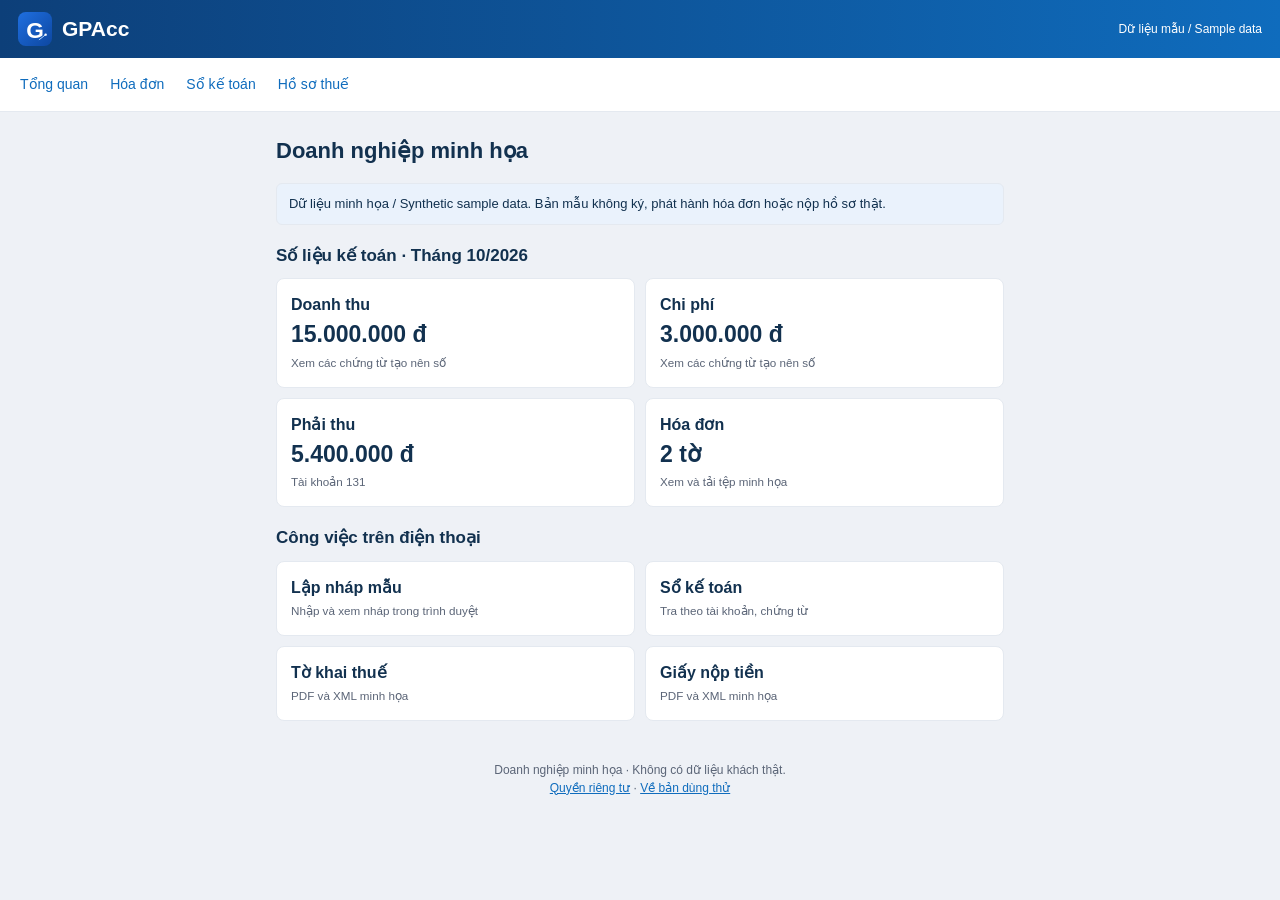
<file: index.html>
<!doctype html>
<html lang="vi"><head><meta charset="utf-8"><meta name="viewport" content="width=device-width,initial-scale=1"><title>GPAcc · Dữ liệu mẫu</title><link rel="icon" href="/logo.svg"><link rel="stylesheet" href="/tokens.css"><link rel="stylesheet" href="/demo.css"></head>
<body><header><a href="/" aria-label="GPAcc Trang đầu"><img src="/logo.svg" alt="GPAcc"> GPAcc</a><span>Dữ liệu mẫu / Sample data</span></header>
<nav aria-label="Điều hướng"><a href="/">Tổng quan</a><a href="/?screen=invoices">Hóa đơn</a><a href="/?screen=ledger">Sổ kế toán</a><a href="/?screen=tax">Hồ sơ thuế</a></nav>
<main id="app"></main><footer>Doanh nghiệp minh họa · Không có dữ liệu khách thật.<br><a href="/privacy.html">Quyền riêng tư</a> · <a href="/?screen=about">Về bản dùng thử</a></footer>
<dialog id="details"><form method="dialog"><button aria-label="Đóng" class="close">Đóng ×</button></form><div id="detail-body"></div></dialog>
<script src="/demo.js" defer></script></body></html>
</file>
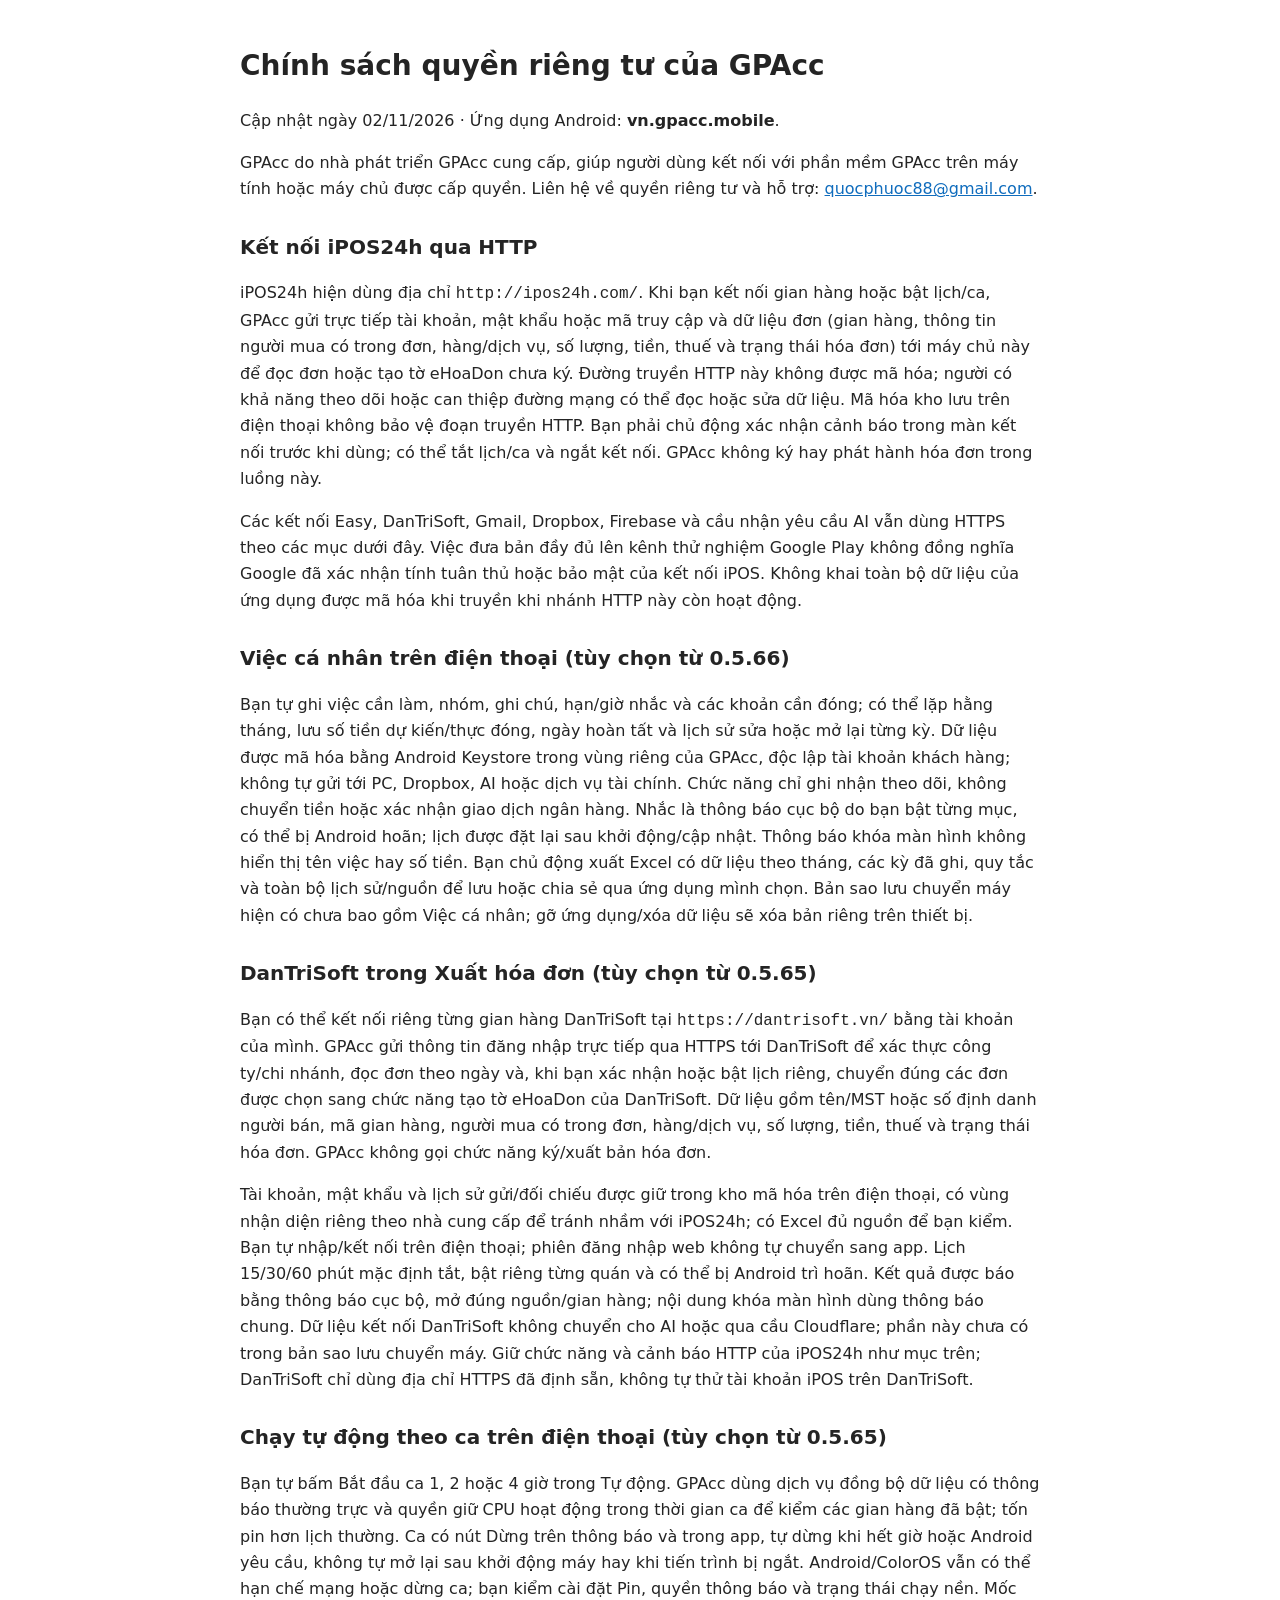
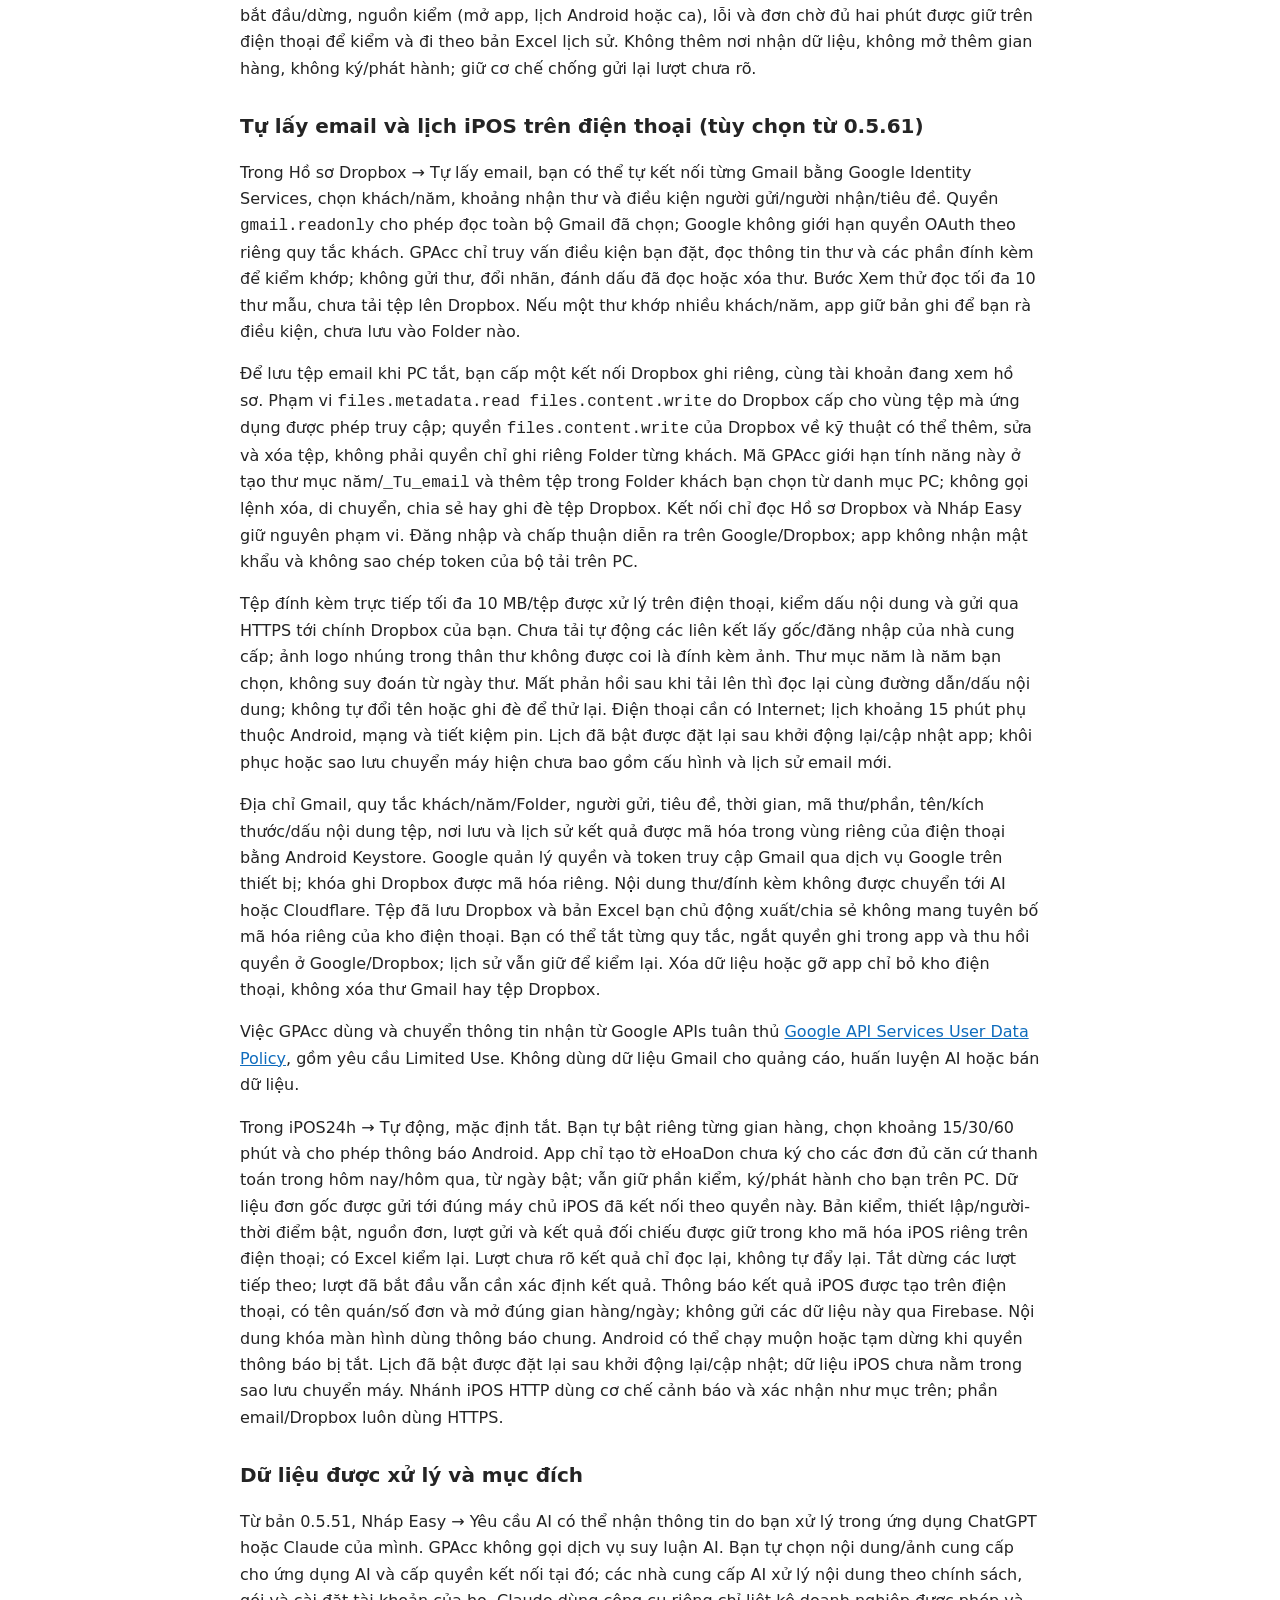
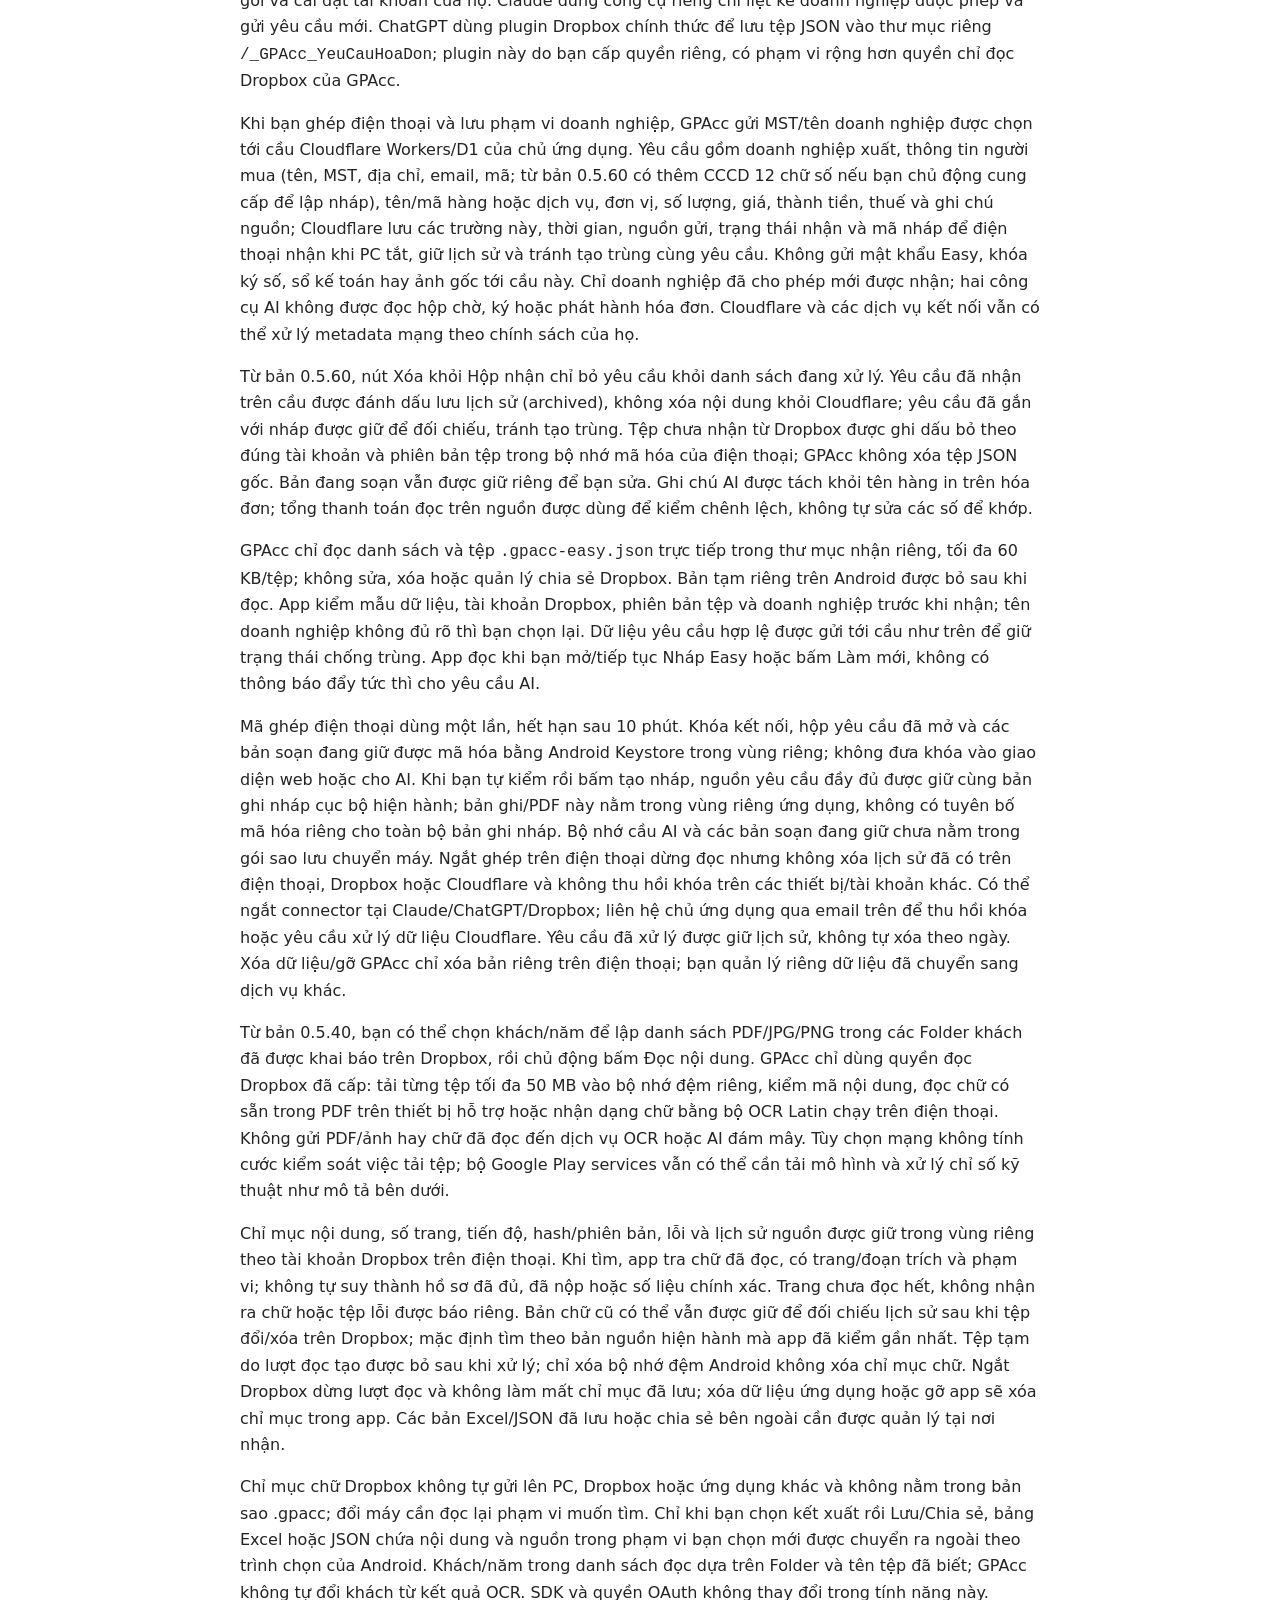
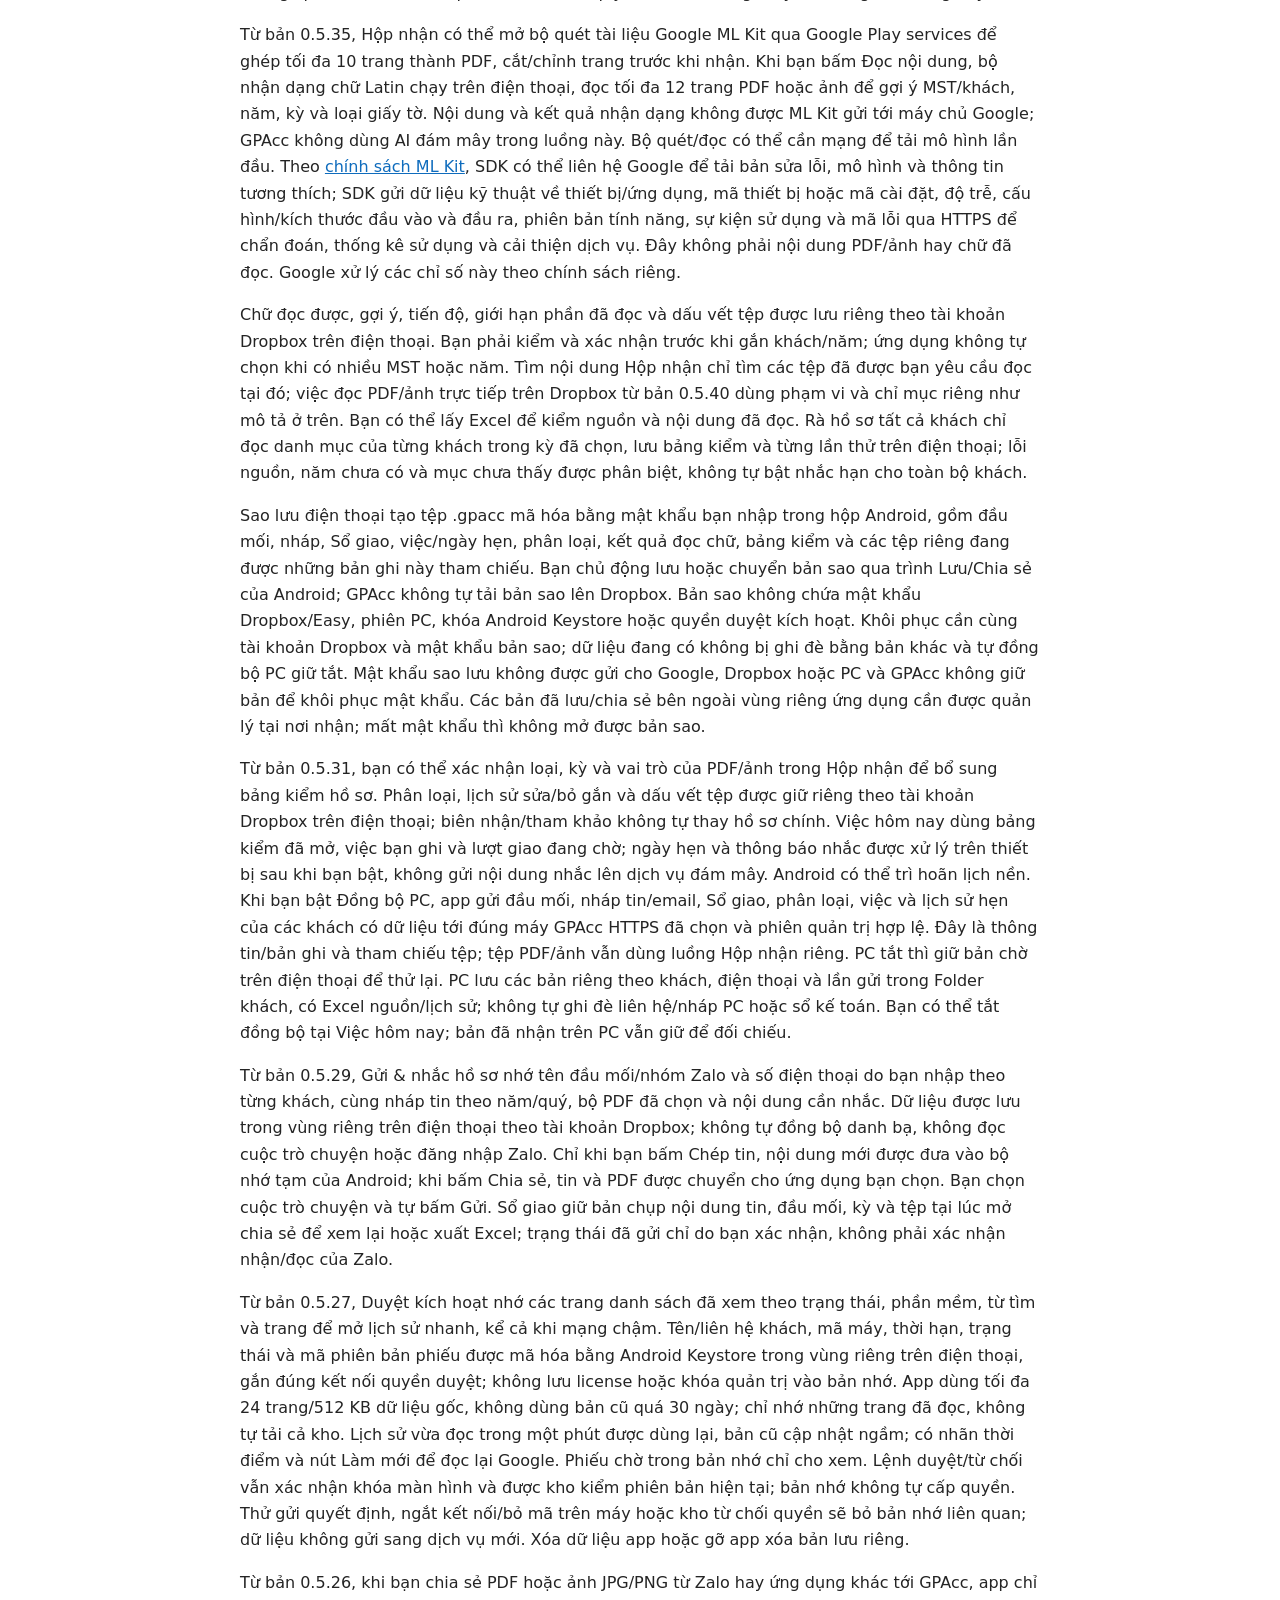
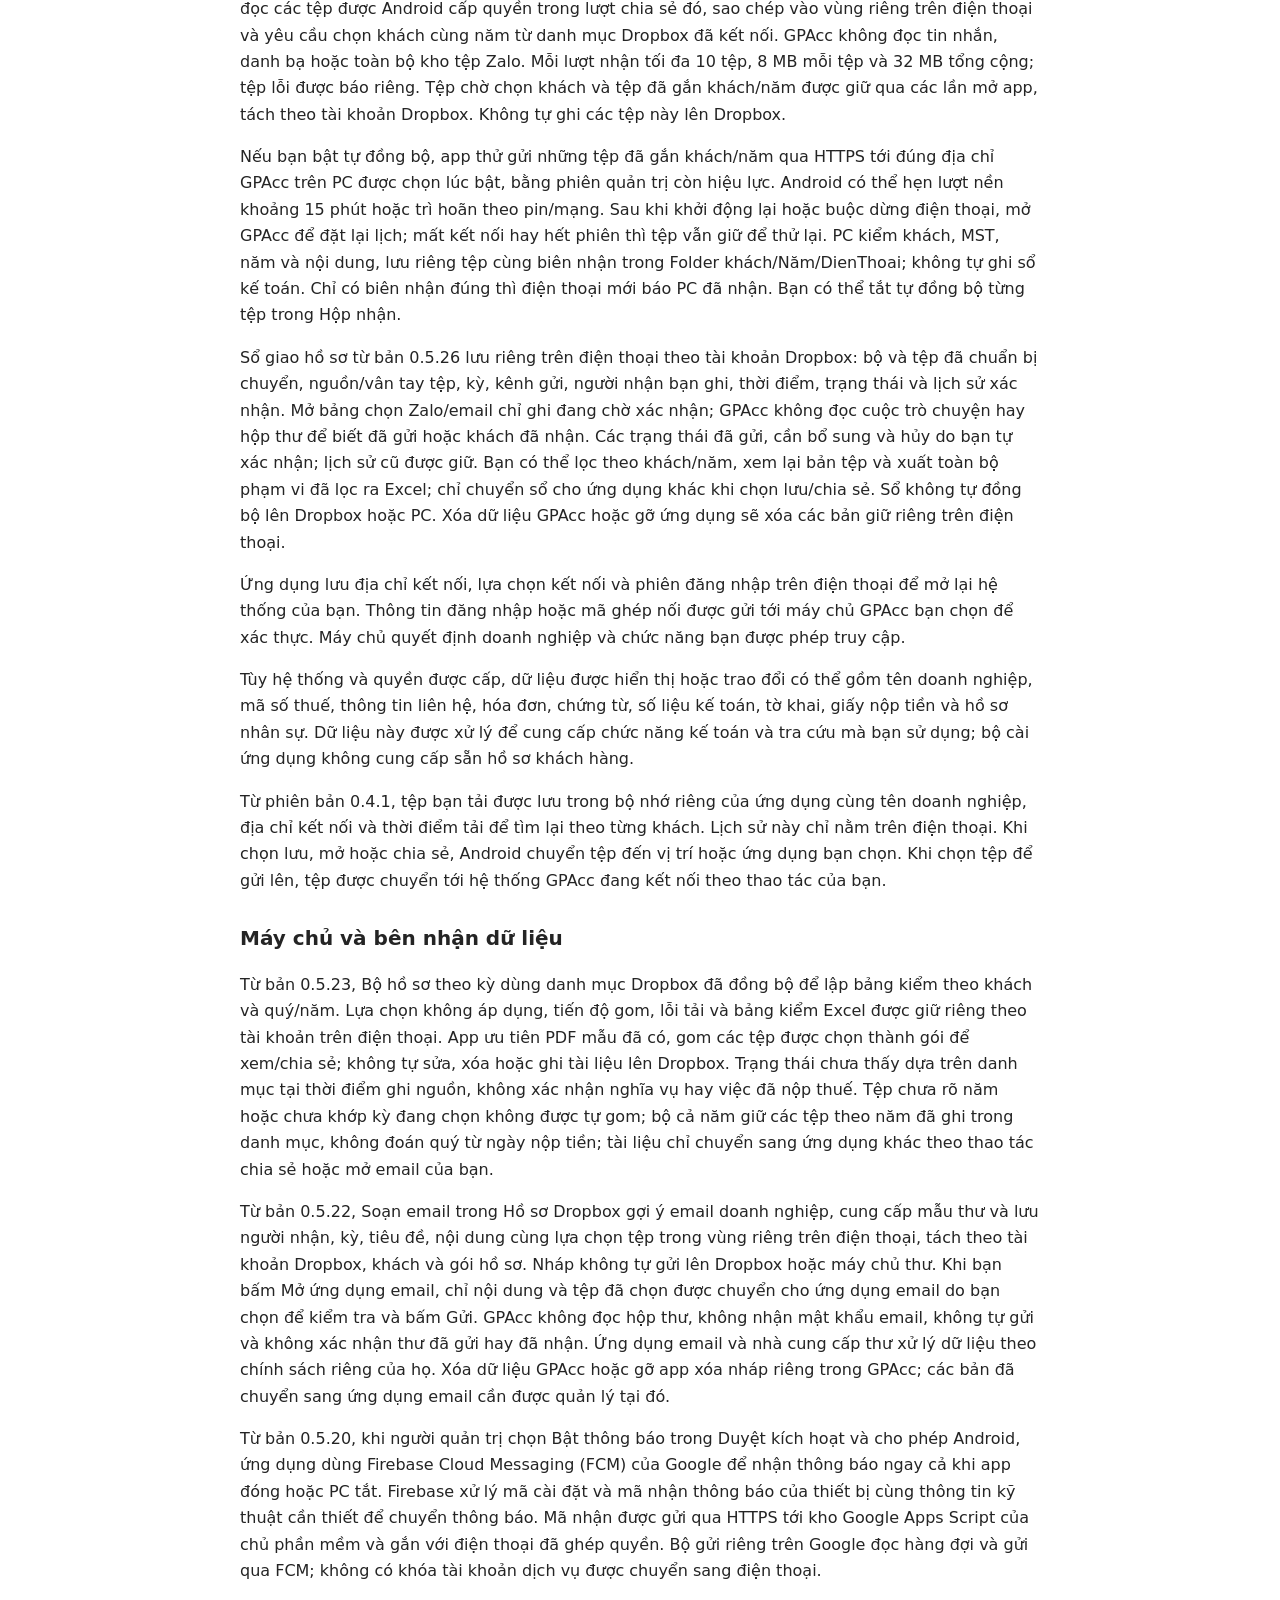
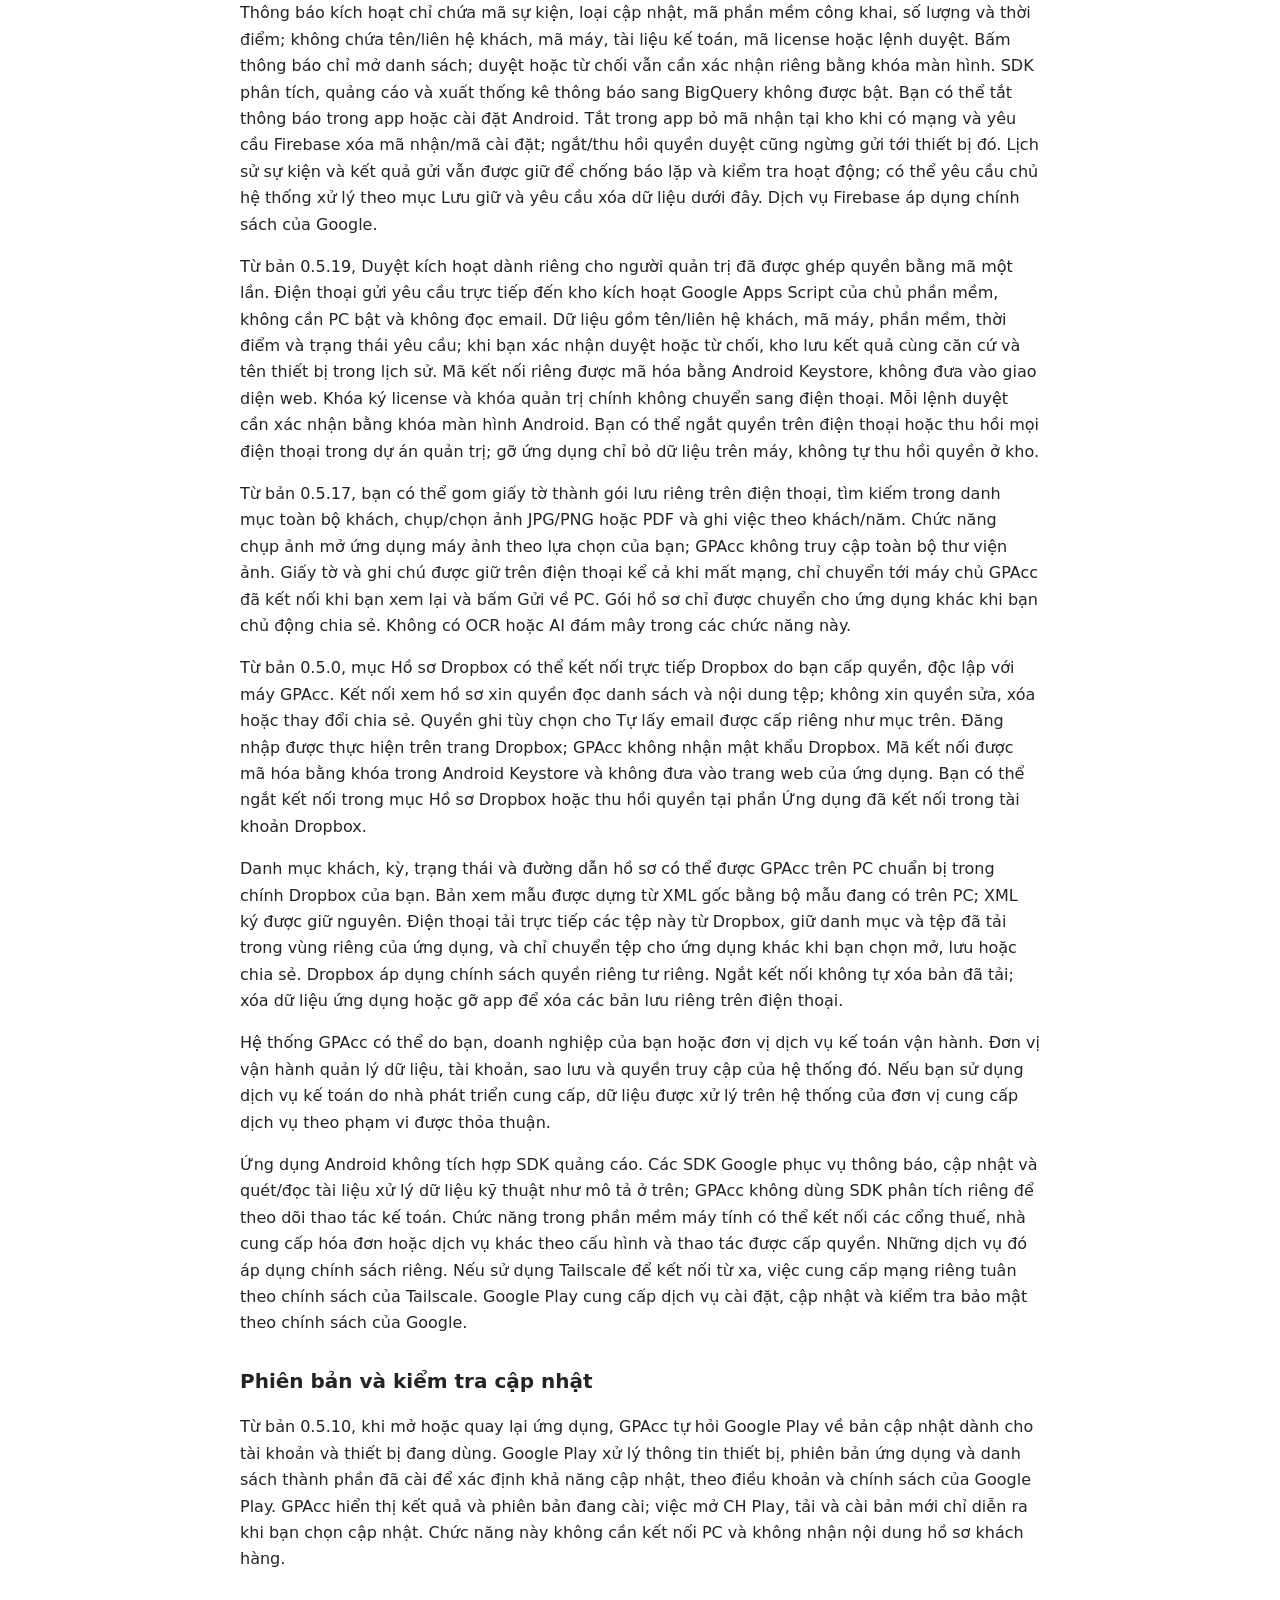
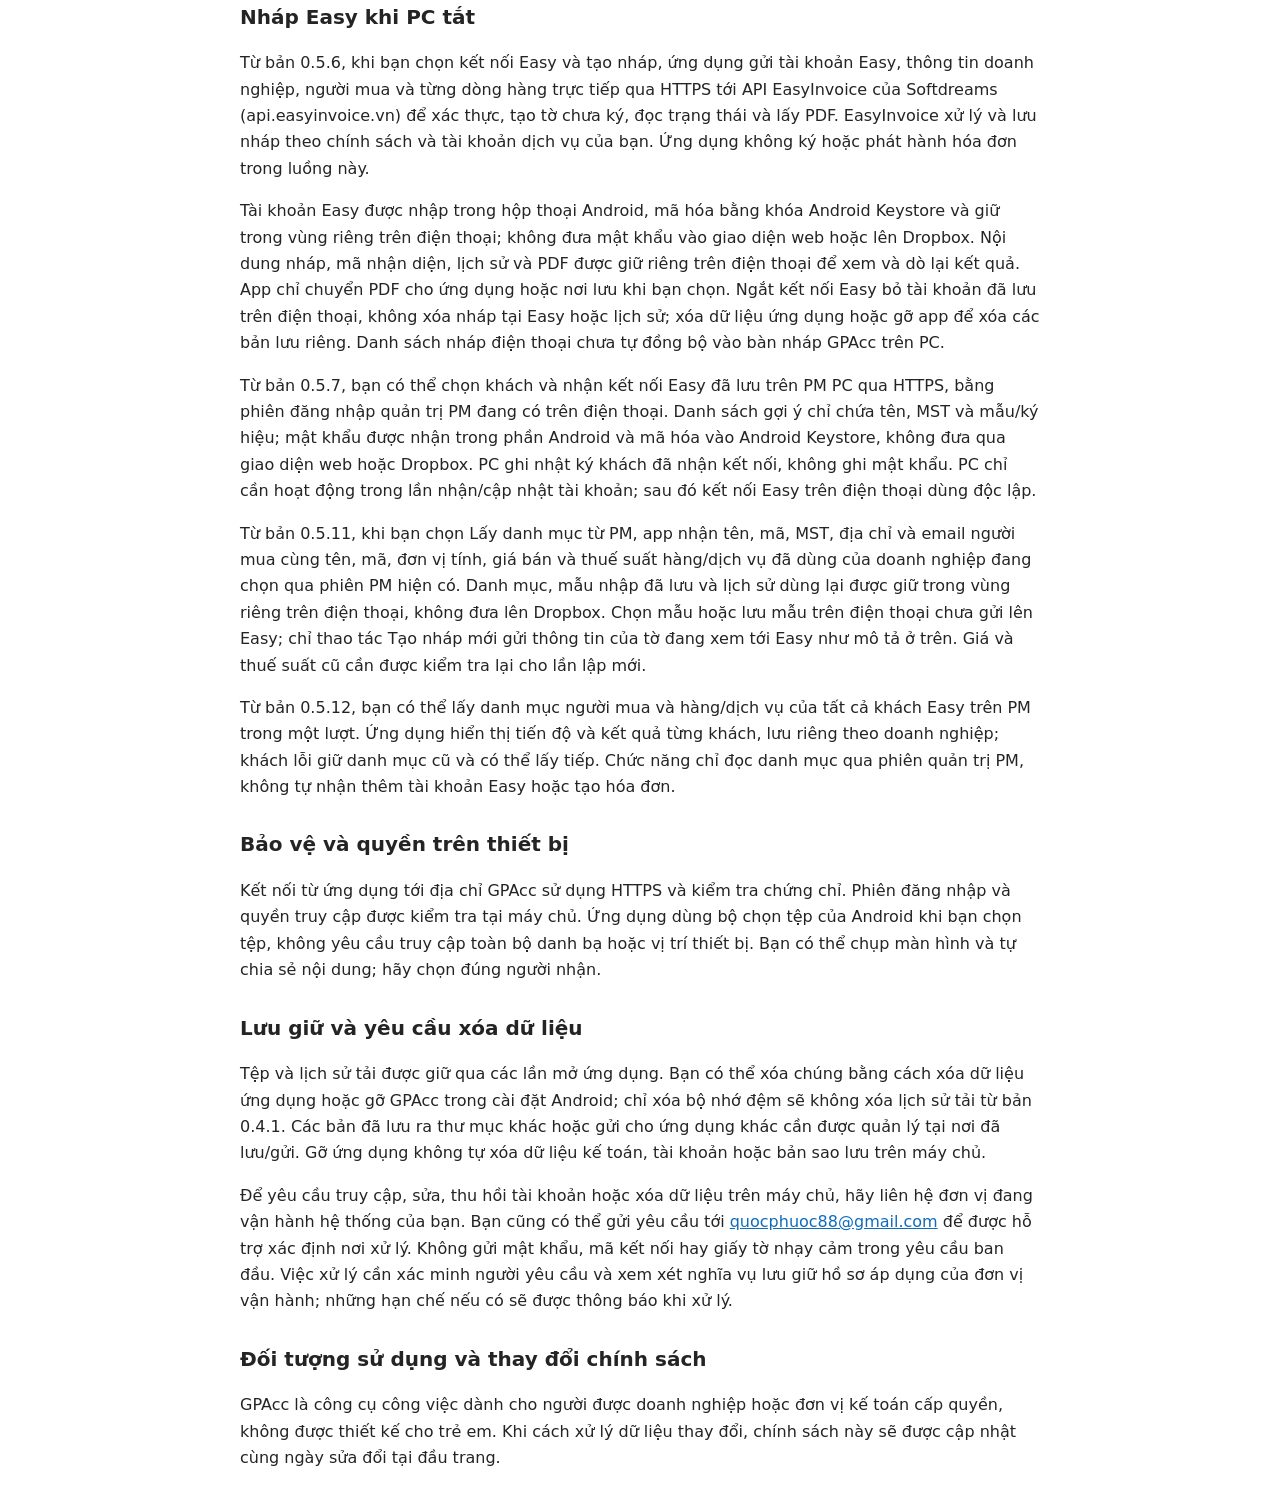
<file: privacy.html>
<!doctype html><html lang="vi"><head><meta charset="utf-8"><meta name="viewport" content="width=device-width,initial-scale=1">
<title>GPAcc — Chính sách quyền riêng tư</title>
<style>body{font:16px/1.65 system-ui,sans-serif;color:#242424;max-width:800px;margin:auto;padding:24px}h1{font-size:28px}h2{font-size:20px;margin-top:28px}a{color:#0F6CBD}</style></head><body>
<h1>Chính sách quyền riêng tư của GPAcc</h1><p>Cập nhật ngày 02/11/2026 · Ứng dụng Android: <strong>vn.gpacc.mobile</strong>.</p>
<p>GPAcc do nhà phát triển GPAcc cung cấp, giúp người dùng kết nối với phần mềm GPAcc trên máy tính hoặc máy chủ được cấp quyền. Liên hệ về quyền riêng tư và hỗ trợ: <a href="mailto:quocphuoc88@gmail.com">quocphuoc88@gmail.com</a>.</p>
<h2>Kết nối iPOS24h qua HTTP</h2>
<p>iPOS24h hiện dùng địa chỉ <code>http://ipos24h.com/</code>. Khi bạn kết nối gian hàng hoặc bật lịch/ca, GPAcc gửi trực tiếp tài khoản, mật khẩu hoặc mã truy cập và dữ liệu đơn (gian hàng, thông tin người mua có trong đơn, hàng/dịch vụ, số lượng, tiền, thuế và trạng thái hóa đơn) tới máy chủ này để đọc đơn hoặc tạo tờ eHoaDon chưa ký. Đường truyền HTTP này không được mã hóa; người có khả năng theo dõi hoặc can thiệp đường mạng có thể đọc hoặc sửa dữ liệu. Mã hóa kho lưu trên điện thoại không bảo vệ đoạn truyền HTTP. Bạn phải chủ động xác nhận cảnh báo trong màn kết nối trước khi dùng; có thể tắt lịch/ca và ngắt kết nối. GPAcc không ký hay phát hành hóa đơn trong luồng này.</p>
<p>Các kết nối Easy, DanTriSoft, Gmail, Dropbox, Firebase và cầu nhận yêu cầu AI vẫn dùng HTTPS theo các mục dưới đây. Việc đưa bản đầy đủ lên kênh thử nghiệm Google Play không đồng nghĩa Google đã xác nhận tính tuân thủ hoặc bảo mật của kết nối iPOS. Không khai toàn bộ dữ liệu của ứng dụng được mã hóa khi truyền khi nhánh HTTP này còn hoạt động.</p>

<h2>Việc cá nhân trên điện thoại (tùy chọn từ 0.5.66)</h2>
<p>Bạn tự ghi việc cần làm, nhóm, ghi chú, hạn/giờ nhắc và các khoản cần đóng; có thể lặp hằng tháng, lưu số tiền dự kiến/thực đóng, ngày hoàn tất và lịch sử sửa hoặc mở lại từng kỳ. Dữ liệu được mã hóa bằng Android Keystore trong vùng riêng của GPAcc, độc lập tài khoản khách hàng; không tự gửi tới PC, Dropbox, AI hoặc dịch vụ tài chính. Chức năng chỉ ghi nhận theo dõi, không chuyển tiền hoặc xác nhận giao dịch ngân hàng. Nhắc là thông báo cục bộ do bạn bật từng mục, có thể bị Android hoãn; lịch được đặt lại sau khởi động/cập nhật. Thông báo khóa màn hình không hiển thị tên việc hay số tiền. Bạn chủ động xuất Excel có dữ liệu theo tháng, các kỳ đã ghi, quy tắc và toàn bộ lịch sử/nguồn để lưu hoặc chia sẻ qua ứng dụng mình chọn. Bản sao lưu chuyển máy hiện có chưa bao gồm Việc cá nhân; gỡ ứng dụng/xóa dữ liệu sẽ xóa bản riêng trên thiết bị.</p>
<h2>DanTriSoft trong Xuất hóa đơn (tùy chọn từ 0.5.65)</h2>
<p>Bạn có thể kết nối riêng từng gian hàng DanTriSoft tại <code>https://dantrisoft.vn/</code> bằng tài khoản của mình. GPAcc gửi thông tin đăng nhập trực tiếp qua HTTPS tới DanTriSoft để xác thực công ty/chi nhánh, đọc đơn theo ngày và, khi bạn xác nhận hoặc bật lịch riêng, chuyển đúng các đơn được chọn sang chức năng tạo tờ eHoaDon của DanTriSoft. Dữ liệu gồm tên/MST hoặc số định danh người bán, mã gian hàng, người mua có trong đơn, hàng/dịch vụ, số lượng, tiền, thuế và trạng thái hóa đơn. GPAcc không gọi chức năng ký/xuất bản hóa đơn.</p>
<p>Tài khoản, mật khẩu và lịch sử gửi/đối chiếu được giữ trong kho mã hóa trên điện thoại, có vùng nhận diện riêng theo nhà cung cấp để tránh nhầm với iPOS24h; có Excel đủ nguồn để bạn kiểm. Bạn tự nhập/kết nối trên điện thoại; phiên đăng nhập web không tự chuyển sang app. Lịch 15/30/60 phút mặc định tắt, bật riêng từng quán và có thể bị Android trì hoãn. Kết quả được báo bằng thông báo cục bộ, mở đúng nguồn/gian hàng; nội dung khóa màn hình dùng thông báo chung. Dữ liệu kết nối DanTriSoft không chuyển cho AI hoặc qua cầu Cloudflare; phần này chưa có trong bản sao lưu chuyển máy. Giữ chức năng và cảnh báo HTTP của iPOS24h như mục trên; DanTriSoft chỉ dùng địa chỉ HTTPS đã định sẵn, không tự thử tài khoản iPOS trên DanTriSoft.</p>
<h2>Chạy tự động theo ca trên điện thoại (tùy chọn từ 0.5.65)</h2>
<p>Bạn tự bấm Bắt đầu ca 1, 2 hoặc 4 giờ trong Tự động. GPAcc dùng dịch vụ đồng bộ dữ liệu có thông báo thường trực và quyền giữ CPU hoạt động trong thời gian ca để kiểm các gian hàng đã bật; tốn pin hơn lịch thường. Ca có nút Dừng trên thông báo và trong app, tự dừng khi hết giờ hoặc Android yêu cầu, không tự mở lại sau khởi động máy hay khi tiến trình bị ngắt. Android/ColorOS vẫn có thể hạn chế mạng hoặc dừng ca; bạn kiểm cài đặt Pin, quyền thông báo và trạng thái chạy nền. Mốc bắt đầu/dừng, nguồn kiểm (mở app, lịch Android hoặc ca), lỗi và đơn chờ đủ hai phút được giữ trên điện thoại để kiểm và đi theo bản Excel lịch sử. Không thêm nơi nhận dữ liệu, không mở thêm gian hàng, không ký/phát hành; giữ cơ chế chống gửi lại lượt chưa rõ.</p>
<h2>Tự lấy email và lịch iPOS trên điện thoại (tùy chọn từ 0.5.61)</h2>
<p>Trong Hồ sơ Dropbox → Tự lấy email, bạn có thể tự kết nối từng Gmail bằng Google Identity Services, chọn khách/năm, khoảng nhận thư và điều kiện người gửi/người nhận/tiêu đề. Quyền <code>gmail.readonly</code> cho phép đọc toàn bộ Gmail đã chọn; Google không giới hạn quyền OAuth theo riêng quy tắc khách. GPAcc chỉ truy vấn điều kiện bạn đặt, đọc thông tin thư và các phần đính kèm để kiểm khớp; không gửi thư, đổi nhãn, đánh dấu đã đọc hoặc xóa thư. Bước Xem thử đọc tối đa 10 thư mẫu, chưa tải tệp lên Dropbox. Nếu một thư khớp nhiều khách/năm, app giữ bản ghi để bạn rà điều kiện, chưa lưu vào Folder nào.</p>
<p>Để lưu tệp email khi PC tắt, bạn cấp một kết nối Dropbox ghi riêng, cùng tài khoản đang xem hồ sơ. Phạm vi <code>files.metadata.read files.content.write</code> do Dropbox cấp cho vùng tệp mà ứng dụng được phép truy cập; quyền <code>files.content.write</code> của Dropbox về kỹ thuật có thể thêm, sửa và xóa tệp, không phải quyền chỉ ghi riêng Folder từng khách. Mã GPAcc giới hạn tính năng này ở tạo thư mục năm/<code>_Tu_email</code> và thêm tệp trong Folder khách bạn chọn từ danh mục PC; không gọi lệnh xóa, di chuyển, chia sẻ hay ghi đè tệp Dropbox. Kết nối chỉ đọc Hồ sơ Dropbox và Nháp Easy giữ nguyên phạm vi. Đăng nhập và chấp thuận diễn ra trên Google/Dropbox; app không nhận mật khẩu và không sao chép token của bộ tải trên PC.</p>
<p>Tệp đính kèm trực tiếp tối đa 10 MB/tệp được xử lý trên điện thoại, kiểm dấu nội dung và gửi qua HTTPS tới chính Dropbox của bạn. Chưa tải tự động các liên kết lấy gốc/đăng nhập của nhà cung cấp; ảnh logo nhúng trong thân thư không được coi là đính kèm ảnh. Thư mục năm là năm bạn chọn, không suy đoán từ ngày thư. Mất phản hồi sau khi tải lên thì đọc lại cùng đường dẫn/dấu nội dung; không tự đổi tên hoặc ghi đè để thử lại. Điện thoại cần có Internet; lịch khoảng 15 phút phụ thuộc Android, mạng và tiết kiệm pin. Lịch đã bật được đặt lại sau khởi động lại/cập nhật app; khôi phục hoặc sao lưu chuyển máy hiện chưa bao gồm cấu hình và lịch sử email mới.</p>
<p>Địa chỉ Gmail, quy tắc khách/năm/Folder, người gửi, tiêu đề, thời gian, mã thư/phần, tên/kích thước/dấu nội dung tệp, nơi lưu và lịch sử kết quả được mã hóa trong vùng riêng của điện thoại bằng Android Keystore. Google quản lý quyền và token truy cập Gmail qua dịch vụ Google trên thiết bị; khóa ghi Dropbox được mã hóa riêng. Nội dung thư/đính kèm không được chuyển tới AI hoặc Cloudflare. Tệp đã lưu Dropbox và bản Excel bạn chủ động xuất/chia sẻ không mang tuyên bố mã hóa riêng của kho điện thoại. Bạn có thể tắt từng quy tắc, ngắt quyền ghi trong app và thu hồi quyền ở Google/Dropbox; lịch sử vẫn giữ để kiểm lại. Xóa dữ liệu hoặc gỡ app chỉ bỏ kho điện thoại, không xóa thư Gmail hay tệp Dropbox.</p>
<p>Việc GPAcc dùng và chuyển thông tin nhận từ Google APIs tuân thủ <a href="https://developers.google.com/terms/api-services-user-data-policy">Google API Services User Data Policy</a>, gồm yêu cầu Limited Use. Không dùng dữ liệu Gmail cho quảng cáo, huấn luyện AI hoặc bán dữ liệu.</p>
<p>Trong iPOS24h → Tự động, mặc định tắt. Bạn tự bật riêng từng gian hàng, chọn khoảng 15/30/60 phút và cho phép thông báo Android. App chỉ tạo tờ eHoaDon chưa ký cho các đơn đủ căn cứ thanh toán trong hôm nay/hôm qua, từ ngày bật; vẫn giữ phần kiểm, ký/phát hành cho bạn trên PC. Dữ liệu đơn gốc được gửi tới đúng máy chủ iPOS đã kết nối theo quyền này. Bản kiểm, thiết lập/người-thời điểm bật, nguồn đơn, lượt gửi và kết quả đối chiếu được giữ trong kho mã hóa iPOS riêng trên điện thoại; có Excel kiểm lại. Lượt chưa rõ kết quả chỉ đọc lại, không tự đẩy lại. Tắt dừng các lượt tiếp theo; lượt đã bắt đầu vẫn cần xác định kết quả. Thông báo kết quả iPOS được tạo trên điện thoại, có tên quán/số đơn và mở đúng gian hàng/ngày; không gửi các dữ liệu này qua Firebase. Nội dung khóa màn hình dùng thông báo chung. Android có thể chạy muộn hoặc tạm dừng khi quyền thông báo bị tắt. Lịch đã bật được đặt lại sau khởi động lại/cập nhật; dữ liệu iPOS chưa nằm trong sao lưu chuyển máy. Nhánh iPOS HTTP dùng cơ chế cảnh báo và xác nhận như mục trên; phần email/Dropbox luôn dùng HTTPS.</p>

<h2>Dữ liệu được xử lý và mục đích</h2>
<p>Từ bản 0.5.51, Nháp Easy → Yêu cầu AI có thể nhận thông tin do bạn xử lý trong ứng dụng ChatGPT hoặc Claude của mình. GPAcc không gọi dịch vụ suy luận AI. Bạn tự chọn nội dung/ảnh cung cấp cho ứng dụng AI và cấp quyền kết nối tại đó; các nhà cung cấp AI xử lý nội dung theo chính sách, gói và cài đặt tài khoản của họ. Claude dùng công cụ riêng chỉ liệt kê doanh nghiệp được phép và gửi yêu cầu mới. ChatGPT dùng plugin Dropbox chính thức để lưu tệp JSON vào thư mục riêng <code>/_GPAcc_YeuCauHoaDon</code>; plugin này do bạn cấp quyền riêng, có phạm vi rộng hơn quyền chỉ đọc Dropbox của GPAcc.</p>
<p>Khi bạn ghép điện thoại và lưu phạm vi doanh nghiệp, GPAcc gửi MST/tên doanh nghiệp được chọn tới cầu Cloudflare Workers/D1 của chủ ứng dụng. Yêu cầu gồm doanh nghiệp xuất, thông tin người mua (tên, MST, địa chỉ, email, mã; từ bản 0.5.60 có thêm CCCD 12 chữ số nếu bạn chủ động cung cấp để lập nháp), tên/mã hàng hoặc dịch vụ, đơn vị, số lượng, giá, thành tiền, thuế và ghi chú nguồn; Cloudflare lưu các trường này, thời gian, nguồn gửi, trạng thái nhận và mã nháp để điện thoại nhận khi PC tắt, giữ lịch sử và tránh tạo trùng cùng yêu cầu. Không gửi mật khẩu Easy, khóa ký số, sổ kế toán hay ảnh gốc tới cầu này. Chỉ doanh nghiệp đã cho phép mới được nhận; hai công cụ AI không được đọc hộp chờ, ký hoặc phát hành hóa đơn. Cloudflare và các dịch vụ kết nối vẫn có thể xử lý metadata mạng theo chính sách của họ.</p>
<p>Từ bản 0.5.60, nút Xóa khỏi Hộp nhận chỉ bỏ yêu cầu khỏi danh sách đang xử lý. Yêu cầu đã nhận trên cầu được đánh dấu lưu lịch sử (archived), không xóa nội dung khỏi Cloudflare; yêu cầu đã gắn với nháp được giữ để đối chiếu, tránh tạo trùng. Tệp chưa nhận từ Dropbox được ghi dấu bỏ theo đúng tài khoản và phiên bản tệp trong bộ nhớ mã hóa của điện thoại; GPAcc không xóa tệp JSON gốc. Bản đang soạn vẫn được giữ riêng để bạn sửa. Ghi chú AI được tách khỏi tên hàng in trên hóa đơn; tổng thanh toán đọc trên nguồn được dùng để kiểm chênh lệch, không tự sửa các số để khớp.</p>
<p>GPAcc chỉ đọc danh sách và tệp <code>.gpacc-easy.json</code> trực tiếp trong thư mục nhận riêng, tối đa 60 KB/tệp; không sửa, xóa hoặc quản lý chia sẻ Dropbox. Bản tạm riêng trên Android được bỏ sau khi đọc. App kiểm mẫu dữ liệu, tài khoản Dropbox, phiên bản tệp và doanh nghiệp trước khi nhận; tên doanh nghiệp không đủ rõ thì bạn chọn lại. Dữ liệu yêu cầu hợp lệ được gửi tới cầu như trên để giữ trạng thái chống trùng. App đọc khi bạn mở/tiếp tục Nháp Easy hoặc bấm Làm mới, không có thông báo đẩy tức thì cho yêu cầu AI.</p>
<p>Mã ghép điện thoại dùng một lần, hết hạn sau 10 phút. Khóa kết nối, hộp yêu cầu đã mở và các bản soạn đang giữ được mã hóa bằng Android Keystore trong vùng riêng; không đưa khóa vào giao diện web hoặc cho AI. Khi bạn tự kiểm rồi bấm tạo nháp, nguồn yêu cầu đầy đủ được giữ cùng bản ghi nháp cục bộ hiện hành; bản ghi/PDF này nằm trong vùng riêng ứng dụng, không có tuyên bố mã hóa riêng cho toàn bộ bản ghi nháp. Bộ nhớ cầu AI và các bản soạn đang giữ chưa nằm trong gói sao lưu chuyển máy. Ngắt ghép trên điện thoại dừng đọc nhưng không xóa lịch sử đã có trên điện thoại, Dropbox hoặc Cloudflare và không thu hồi khóa trên các thiết bị/tài khoản khác. Có thể ngắt connector tại Claude/ChatGPT/Dropbox; liên hệ chủ ứng dụng qua email trên để thu hồi khóa hoặc yêu cầu xử lý dữ liệu Cloudflare. Yêu cầu đã xử lý được giữ lịch sử, không tự xóa theo ngày. Xóa dữ liệu/gỡ GPAcc chỉ xóa bản riêng trên điện thoại; bạn quản lý riêng dữ liệu đã chuyển sang dịch vụ khác.</p>
<p>Từ bản 0.5.40, bạn có thể chọn khách/năm để lập danh sách PDF/JPG/PNG trong các Folder khách đã được khai báo trên Dropbox, rồi chủ động bấm Đọc nội dung. GPAcc chỉ dùng quyền đọc Dropbox đã cấp: tải từng tệp tối đa 50 MB vào bộ nhớ đệm riêng, kiểm mã nội dung, đọc chữ có sẵn trong PDF trên thiết bị hỗ trợ hoặc nhận dạng chữ bằng bộ OCR Latin chạy trên điện thoại. Không gửi PDF/ảnh hay chữ đã đọc đến dịch vụ OCR hoặc AI đám mây. Tùy chọn mạng không tính cước kiểm soát việc tải tệp; bộ Google Play services vẫn có thể cần tải mô hình và xử lý chỉ số kỹ thuật như mô tả bên dưới.</p>
<p>Chỉ mục nội dung, số trang, tiến độ, hash/phiên bản, lỗi và lịch sử nguồn được giữ trong vùng riêng theo tài khoản Dropbox trên điện thoại. Khi tìm, app tra chữ đã đọc, có trang/đoạn trích và phạm vi; không tự suy thành hồ sơ đã đủ, đã nộp hoặc số liệu chính xác. Trang chưa đọc hết, không nhận ra chữ hoặc tệp lỗi được báo riêng. Bản chữ cũ có thể vẫn được giữ để đối chiếu lịch sử sau khi tệp đổi/xóa trên Dropbox; mặc định tìm theo bản nguồn hiện hành mà app đã kiểm gần nhất. Tệp tạm do lượt đọc tạo được bỏ sau khi xử lý; chỉ xóa bộ nhớ đệm Android không xóa chỉ mục chữ. Ngắt Dropbox dừng lượt đọc và không làm mất chỉ mục đã lưu; xóa dữ liệu ứng dụng hoặc gỡ app sẽ xóa chỉ mục trong app. Các bản Excel/JSON đã lưu hoặc chia sẻ bên ngoài cần được quản lý tại nơi nhận.</p>
<p>Chỉ mục chữ Dropbox không tự gửi lên PC, Dropbox hoặc ứng dụng khác và không nằm trong bản sao .gpacc; đổi máy cần đọc lại phạm vi muốn tìm. Chỉ khi bạn chọn kết xuất rồi Lưu/Chia sẻ, bảng Excel hoặc JSON chứa nội dung và nguồn trong phạm vi bạn chọn mới được chuyển ra ngoài theo trình chọn của Android. Khách/năm trong danh sách đọc dựa trên Folder và tên tệp đã biết; GPAcc không tự đổi khách từ kết quả OCR. SDK và quyền OAuth không thay đổi trong tính năng này.</p>
<p>Từ bản 0.5.35, Hộp nhận có thể mở bộ quét tài liệu Google ML Kit qua Google Play services để ghép tối đa 10 trang thành PDF, cắt/chỉnh trang trước khi nhận. Khi bạn bấm Đọc nội dung, bộ nhận dạng chữ Latin chạy trên điện thoại, đọc tối đa 12 trang PDF hoặc ảnh để gợi ý MST/khách, năm, kỳ và loại giấy tờ. Nội dung và kết quả nhận dạng không được ML Kit gửi tới máy chủ Google; GPAcc không dùng AI đám mây trong luồng này. Bộ quét/đọc có thể cần mạng để tải mô hình lần đầu. Theo <a href="https://developers.google.com/ml-kit/terms">chính sách ML Kit</a>, SDK có thể liên hệ Google để tải bản sửa lỗi, mô hình và thông tin tương thích; SDK gửi dữ liệu kỹ thuật về thiết bị/ứng dụng, mã thiết bị hoặc mã cài đặt, độ trễ, cấu hình/kích thước đầu vào và đầu ra, phiên bản tính năng, sự kiện sử dụng và mã lỗi qua HTTPS để chẩn đoán, thống kê sử dụng và cải thiện dịch vụ. Đây không phải nội dung PDF/ảnh hay chữ đã đọc. Google xử lý các chỉ số này theo chính sách riêng.</p>
<p>Chữ đọc được, gợi ý, tiến độ, giới hạn phần đã đọc và dấu vết tệp được lưu riêng theo tài khoản Dropbox trên điện thoại. Bạn phải kiểm và xác nhận trước khi gắn khách/năm; ứng dụng không tự chọn khi có nhiều MST hoặc năm. Tìm nội dung Hộp nhận chỉ tìm các tệp đã được bạn yêu cầu đọc tại đó; việc đọc PDF/ảnh trực tiếp trên Dropbox từ bản 0.5.40 dùng phạm vi và chỉ mục riêng như mô tả ở trên. Bạn có thể lấy Excel để kiểm nguồn và nội dung đã đọc. Rà hồ sơ tất cả khách chỉ đọc danh mục của từng khách trong kỳ đã chọn, lưu bảng kiểm và từng lần thử trên điện thoại; lỗi nguồn, năm chưa có và mục chưa thấy được phân biệt, không tự bật nhắc hạn cho toàn bộ khách.</p>
<p>Sao lưu điện thoại tạo tệp .gpacc mã hóa bằng mật khẩu bạn nhập trong hộp Android, gồm đầu mối, nháp, Sổ giao, việc/ngày hẹn, phân loại, kết quả đọc chữ, bảng kiểm và các tệp riêng đang được những bản ghi này tham chiếu. Bạn chủ động lưu hoặc chuyển bản sao qua trình Lưu/Chia sẻ của Android; GPAcc không tự tải bản sao lên Dropbox. Bản sao không chứa mật khẩu Dropbox/Easy, phiên PC, khóa Android Keystore hoặc quyền duyệt kích hoạt. Khôi phục cần cùng tài khoản Dropbox và mật khẩu bản sao; dữ liệu đang có không bị ghi đè bằng bản khác và tự đồng bộ PC giữ tắt. Mật khẩu sao lưu không được gửi cho Google, Dropbox hoặc PC và GPAcc không giữ bản để khôi phục mật khẩu. Các bản đã lưu/chia sẻ bên ngoài vùng riêng ứng dụng cần được quản lý tại nơi nhận; mất mật khẩu thì không mở được bản sao.</p>
<p>Từ bản 0.5.31, bạn có thể xác nhận loại, kỳ và vai trò của PDF/ảnh trong Hộp nhận để bổ sung bảng kiểm hồ sơ. Phân loại, lịch sử sửa/bỏ gắn và dấu vết tệp được giữ riêng theo tài khoản Dropbox trên điện thoại; biên nhận/tham khảo không tự thay hồ sơ chính. Việc hôm nay dùng bảng kiểm đã mở, việc bạn ghi và lượt giao đang chờ; ngày hẹn và thông báo nhắc được xử lý trên thiết bị sau khi bạn bật, không gửi nội dung nhắc lên dịch vụ đám mây. Android có thể trì hoãn lịch nền. Khi bạn bật Đồng bộ PC, app gửi đầu mối, nháp tin/email, Sổ giao, phân loại, việc và lịch sử hẹn của các khách có dữ liệu tới đúng máy GPAcc HTTPS đã chọn và phiên quản trị hợp lệ. Đây là thông tin/bản ghi và tham chiếu tệp; tệp PDF/ảnh vẫn dùng luồng Hộp nhận riêng. PC tắt thì giữ bản chờ trên điện thoại để thử lại. PC lưu các bản riêng theo khách, điện thoại và lần gửi trong Folder khách, có Excel nguồn/lịch sử; không tự ghi đè liên hệ/nháp PC hoặc sổ kế toán. Bạn có thể tắt đồng bộ tại Việc hôm nay; bản đã nhận trên PC vẫn giữ để đối chiếu.</p>
<p>Từ bản 0.5.29, Gửi &amp; nhắc hồ sơ nhớ tên đầu mối/nhóm Zalo và số điện thoại do bạn nhập theo từng khách, cùng nháp tin theo năm/quý, bộ PDF đã chọn và nội dung cần nhắc. Dữ liệu được lưu trong vùng riêng trên điện thoại theo tài khoản Dropbox; không tự đồng bộ danh bạ, không đọc cuộc trò chuyện hoặc đăng nhập Zalo. Chỉ khi bạn bấm Chép tin, nội dung mới được đưa vào bộ nhớ tạm của Android; khi bấm Chia sẻ, tin và PDF được chuyển cho ứng dụng bạn chọn. Bạn chọn cuộc trò chuyện và tự bấm Gửi. Sổ giao giữ bản chụp nội dung tin, đầu mối, kỳ và tệp tại lúc mở chia sẻ để xem lại hoặc xuất Excel; trạng thái đã gửi chỉ do bạn xác nhận, không phải xác nhận nhận/đọc của Zalo.</p>
<p>Từ bản 0.5.27, Duyệt kích hoạt nhớ các trang danh sách đã xem theo trạng thái, phần mềm, từ tìm và trang để mở lịch sử nhanh, kể cả khi mạng chậm. Tên/liên hệ khách, mã máy, thời hạn, trạng thái và mã phiên bản phiếu được mã hóa bằng Android Keystore trong vùng riêng trên điện thoại, gắn đúng kết nối quyền duyệt; không lưu license hoặc khóa quản trị vào bản nhớ. App dùng tối đa 24 trang/512 KB dữ liệu gốc, không dùng bản cũ quá 30 ngày; chỉ nhớ những trang đã đọc, không tự tải cả kho. Lịch sử vừa đọc trong một phút được dùng lại, bản cũ cập nhật ngầm; có nhãn thời điểm và nút Làm mới để đọc lại Google. Phiếu chờ trong bản nhớ chỉ cho xem. Lệnh duyệt/từ chối vẫn xác nhận khóa màn hình và được kho kiểm phiên bản hiện tại; bản nhớ không tự cấp quyền. Thử gửi quyết định, ngắt kết nối/bỏ mã trên máy hoặc kho từ chối quyền sẽ bỏ bản nhớ liên quan; dữ liệu không gửi sang dịch vụ mới. Xóa dữ liệu app hoặc gỡ app xóa bản lưu riêng.</p>
<p>Từ bản 0.5.26, khi bạn chia sẻ PDF hoặc ảnh JPG/PNG từ Zalo hay ứng dụng khác tới GPAcc, app chỉ đọc các tệp được Android cấp quyền trong lượt chia sẻ đó, sao chép vào vùng riêng trên điện thoại và yêu cầu chọn khách cùng năm từ danh mục Dropbox đã kết nối. GPAcc không đọc tin nhắn, danh bạ hoặc toàn bộ kho tệp Zalo. Mỗi lượt nhận tối đa 10 tệp, 8 MB mỗi tệp và 32 MB tổng cộng; tệp lỗi được báo riêng. Tệp chờ chọn khách và tệp đã gắn khách/năm được giữ qua các lần mở app, tách theo tài khoản Dropbox. Không tự ghi các tệp này lên Dropbox.</p>
<p>Nếu bạn bật tự đồng bộ, app thử gửi những tệp đã gắn khách/năm qua HTTPS tới đúng địa chỉ GPAcc trên PC được chọn lúc bật, bằng phiên quản trị còn hiệu lực. Android có thể hẹn lượt nền khoảng 15 phút hoặc trì hoãn theo pin/mạng. Sau khi khởi động lại hoặc buộc dừng điện thoại, mở GPAcc để đặt lại lịch; mất kết nối hay hết phiên thì tệp vẫn giữ để thử lại. PC kiểm khách, MST, năm và nội dung, lưu riêng tệp cùng biên nhận trong Folder khách/Năm/DienThoai; không tự ghi sổ kế toán. Chỉ có biên nhận đúng thì điện thoại mới báo PC đã nhận. Bạn có thể tắt tự đồng bộ từng tệp trong Hộp nhận.</p>
<p>Sổ giao hồ sơ từ bản 0.5.26 lưu riêng trên điện thoại theo tài khoản Dropbox: bộ và tệp đã chuẩn bị chuyển, nguồn/vân tay tệp, kỳ, kênh gửi, người nhận bạn ghi, thời điểm, trạng thái và lịch sử xác nhận. Mở bảng chọn Zalo/email chỉ ghi đang chờ xác nhận; GPAcc không đọc cuộc trò chuyện hay hộp thư để biết đã gửi hoặc khách đã nhận. Các trạng thái đã gửi, cần bổ sung và hủy do bạn tự xác nhận; lịch sử cũ được giữ. Bạn có thể lọc theo khách/năm, xem lại bản tệp và xuất toàn bộ phạm vi đã lọc ra Excel; chỉ chuyển sổ cho ứng dụng khác khi chọn lưu/chia sẻ. Sổ không tự đồng bộ lên Dropbox hoặc PC. Xóa dữ liệu GPAcc hoặc gỡ ứng dụng sẽ xóa các bản giữ riêng trên điện thoại.</p>
<p>Ứng dụng lưu địa chỉ kết nối, lựa chọn kết nối và phiên đăng nhập trên điện thoại để mở lại hệ thống của bạn. Thông tin đăng nhập hoặc mã ghép nối được gửi tới máy chủ GPAcc bạn chọn để xác thực. Máy chủ quyết định doanh nghiệp và chức năng bạn được phép truy cập.</p>
<p>Tùy hệ thống và quyền được cấp, dữ liệu được hiển thị hoặc trao đổi có thể gồm tên doanh nghiệp, mã số thuế, thông tin liên hệ, hóa đơn, chứng từ, số liệu kế toán, tờ khai, giấy nộp tiền và hồ sơ nhân sự. Dữ liệu này được xử lý để cung cấp chức năng kế toán và tra cứu mà bạn sử dụng; bộ cài ứng dụng không cung cấp sẵn hồ sơ khách hàng.</p>
<p>Từ phiên bản 0.4.1, tệp bạn tải được lưu trong bộ nhớ riêng của ứng dụng cùng tên doanh nghiệp, địa chỉ kết nối và thời điểm tải để tìm lại theo từng khách. Lịch sử này chỉ nằm trên điện thoại. Khi chọn lưu, mở hoặc chia sẻ, Android chuyển tệp đến vị trí hoặc ứng dụng bạn chọn. Khi chọn tệp để gửi lên, tệp được chuyển tới hệ thống GPAcc đang kết nối theo thao tác của bạn.</p>
<h2>Máy chủ và bên nhận dữ liệu</h2>
<p>Từ bản 0.5.23, Bộ hồ sơ theo kỳ dùng danh mục Dropbox đã đồng bộ để lập bảng kiểm theo khách và quý/năm. Lựa chọn không áp dụng, tiến độ gom, lỗi tải và bảng kiểm Excel được giữ riêng theo tài khoản trên điện thoại. App ưu tiên PDF mẫu đã có, gom các tệp được chọn thành gói để xem/chia sẻ; không tự sửa, xóa hoặc ghi tài liệu lên Dropbox. Trạng thái chưa thấy dựa trên danh mục tại thời điểm ghi nguồn, không xác nhận nghĩa vụ hay việc đã nộp thuế. Tệp chưa rõ năm hoặc chưa khớp kỳ đang chọn không được tự gom; bộ cả năm giữ các tệp theo năm đã ghi trong danh mục, không đoán quý từ ngày nộp tiền; tài liệu chỉ chuyển sang ứng dụng khác theo thao tác chia sẻ hoặc mở email của bạn.</p>
<p>Từ bản 0.5.22, Soạn email trong Hồ sơ Dropbox gợi ý email doanh nghiệp, cung cấp mẫu thư và lưu người nhận, kỳ, tiêu đề, nội dung cùng lựa chọn tệp trong vùng riêng trên điện thoại, tách theo tài khoản Dropbox, khách và gói hồ sơ. Nháp không tự gửi lên Dropbox hoặc máy chủ thư. Khi bạn bấm Mở ứng dụng email, chỉ nội dung và tệp đã chọn được chuyển cho ứng dụng email do bạn chọn để kiểm tra và bấm Gửi. GPAcc không đọc hộp thư, không nhận mật khẩu email, không tự gửi và không xác nhận thư đã gửi hay đã nhận. Ứng dụng email và nhà cung cấp thư xử lý dữ liệu theo chính sách riêng của họ. Xóa dữ liệu GPAcc hoặc gỡ app xóa nháp riêng trong GPAcc; các bản đã chuyển sang ứng dụng email cần được quản lý tại đó.</p>
<p>Từ bản 0.5.20, khi người quản trị chọn Bật thông báo trong Duyệt kích hoạt và cho phép Android, ứng dụng dùng Firebase Cloud Messaging (FCM) của Google để nhận thông báo ngay cả khi app đóng hoặc PC tắt. Firebase xử lý mã cài đặt và mã nhận thông báo của thiết bị cùng thông tin kỹ thuật cần thiết để chuyển thông báo. Mã nhận được gửi qua HTTPS tới kho Google Apps Script của chủ phần mềm và gắn với điện thoại đã ghép quyền. Bộ gửi riêng trên Google đọc hàng đợi và gửi qua FCM; không có khóa tài khoản dịch vụ được chuyển sang điện thoại.</p>
<p>Thông báo kích hoạt chỉ chứa mã sự kiện, loại cập nhật, mã phần mềm công khai, số lượng và thời điểm; không chứa tên/liên hệ khách, mã máy, tài liệu kế toán, mã license hoặc lệnh duyệt. Bấm thông báo chỉ mở danh sách; duyệt hoặc từ chối vẫn cần xác nhận riêng bằng khóa màn hình. SDK phân tích, quảng cáo và xuất thống kê thông báo sang BigQuery không được bật. Bạn có thể tắt thông báo trong app hoặc cài đặt Android. Tắt trong app bỏ mã nhận tại kho khi có mạng và yêu cầu Firebase xóa mã nhận/mã cài đặt; ngắt/thu hồi quyền duyệt cũng ngừng gửi tới thiết bị đó. Lịch sử sự kiện và kết quả gửi vẫn được giữ để chống báo lặp và kiểm tra hoạt động; có thể yêu cầu chủ hệ thống xử lý theo mục Lưu giữ và yêu cầu xóa dữ liệu dưới đây. Dịch vụ Firebase áp dụng chính sách của Google.</p>
<p>Từ bản 0.5.19, Duyệt kích hoạt dành riêng cho người quản trị đã được ghép quyền bằng mã một lần. Điện thoại gửi yêu cầu trực tiếp đến kho kích hoạt Google Apps Script của chủ phần mềm, không cần PC bật và không đọc email. Dữ liệu gồm tên/liên hệ khách, mã máy, phần mềm, thời điểm và trạng thái yêu cầu; khi bạn xác nhận duyệt hoặc từ chối, kho lưu kết quả cùng căn cứ và tên thiết bị trong lịch sử. Mã kết nối riêng được mã hóa bằng Android Keystore, không đưa vào giao diện web. Khóa ký license và khóa quản trị chính không chuyển sang điện thoại. Mỗi lệnh duyệt cần xác nhận bằng khóa màn hình Android. Bạn có thể ngắt quyền trên điện thoại hoặc thu hồi mọi điện thoại trong dự án quản trị; gỡ ứng dụng chỉ bỏ dữ liệu trên máy, không tự thu hồi quyền ở kho.</p>
<p>Từ bản 0.5.17, bạn có thể gom giấy tờ thành gói lưu riêng trên điện thoại, tìm kiếm trong danh mục toàn bộ khách, chụp/chọn ảnh JPG/PNG hoặc PDF và ghi việc theo khách/năm. Chức năng chụp ảnh mở ứng dụng máy ảnh theo lựa chọn của bạn; GPAcc không truy cập toàn bộ thư viện ảnh. Giấy tờ và ghi chú được giữ trên điện thoại kể cả khi mất mạng, chỉ chuyển tới máy chủ GPAcc đã kết nối khi bạn xem lại và bấm Gửi về PC. Gói hồ sơ chỉ được chuyển cho ứng dụng khác khi bạn chủ động chia sẻ. Không có OCR hoặc AI đám mây trong các chức năng này.</p>
<p>Từ bản 0.5.0, mục Hồ sơ Dropbox có thể kết nối trực tiếp Dropbox do bạn cấp quyền, độc lập với máy GPAcc. Kết nối xem hồ sơ xin quyền đọc danh sách và nội dung tệp; không xin quyền sửa, xóa hoặc thay đổi chia sẻ. Quyền ghi tùy chọn cho Tự lấy email được cấp riêng như mục trên. Đăng nhập được thực hiện trên trang Dropbox; GPAcc không nhận mật khẩu Dropbox. Mã kết nối được mã hóa bằng khóa trong Android Keystore và không đưa vào trang web của ứng dụng. Bạn có thể ngắt kết nối trong mục Hồ sơ Dropbox hoặc thu hồi quyền tại phần Ứng dụng đã kết nối trong tài khoản Dropbox.</p>
<p>Danh mục khách, kỳ, trạng thái và đường dẫn hồ sơ có thể được GPAcc trên PC chuẩn bị trong chính Dropbox của bạn. Bản xem mẫu được dựng từ XML gốc bằng bộ mẫu đang có trên PC; XML ký được giữ nguyên. Điện thoại tải trực tiếp các tệp này từ Dropbox, giữ danh mục và tệp đã tải trong vùng riêng của ứng dụng, và chỉ chuyển tệp cho ứng dụng khác khi bạn chọn mở, lưu hoặc chia sẻ. Dropbox áp dụng chính sách quyền riêng tư riêng. Ngắt kết nối không tự xóa bản đã tải; xóa dữ liệu ứng dụng hoặc gỡ app để xóa các bản lưu riêng trên điện thoại.</p>
<p>Hệ thống GPAcc có thể do bạn, doanh nghiệp của bạn hoặc đơn vị dịch vụ kế toán vận hành. Đơn vị vận hành quản lý dữ liệu, tài khoản, sao lưu và quyền truy cập của hệ thống đó. Nếu bạn sử dụng dịch vụ kế toán do nhà phát triển cung cấp, dữ liệu được xử lý trên hệ thống của đơn vị cung cấp dịch vụ theo phạm vi được thỏa thuận.</p>
<p>Ứng dụng Android không tích hợp SDK quảng cáo. Các SDK Google phục vụ thông báo, cập nhật và quét/đọc tài liệu xử lý dữ liệu kỹ thuật như mô tả ở trên; GPAcc không dùng SDK phân tích riêng để theo dõi thao tác kế toán. Chức năng trong phần mềm máy tính có thể kết nối các cổng thuế, nhà cung cấp hóa đơn hoặc dịch vụ khác theo cấu hình và thao tác được cấp quyền. Những dịch vụ đó áp dụng chính sách riêng. Nếu sử dụng Tailscale để kết nối từ xa, việc cung cấp mạng riêng tuân theo chính sách của Tailscale. Google Play cung cấp dịch vụ cài đặt, cập nhật và kiểm tra bảo mật theo chính sách của Google.</p>
<h2>Phiên bản và kiểm tra cập nhật</h2>
<p>Từ bản 0.5.10, khi mở hoặc quay lại ứng dụng, GPAcc tự hỏi Google Play về bản cập nhật dành cho tài khoản và thiết bị đang dùng. Google Play xử lý thông tin thiết bị, phiên bản ứng dụng và danh sách thành phần đã cài để xác định khả năng cập nhật, theo điều khoản và chính sách của Google Play. GPAcc hiển thị kết quả và phiên bản đang cài; việc mở CH Play, tải và cài bản mới chỉ diễn ra khi bạn chọn cập nhật. Chức năng này không cần kết nối PC và không nhận nội dung hồ sơ khách hàng.</p>
<h2>Nháp Easy khi PC tắt</h2>
<p>Từ bản 0.5.6, khi bạn chọn kết nối Easy và tạo nháp, ứng dụng gửi tài khoản Easy, thông tin doanh nghiệp, người mua và từng dòng hàng trực tiếp qua HTTPS tới API EasyInvoice của Softdreams (api.easyinvoice.vn) để xác thực, tạo tờ chưa ký, đọc trạng thái và lấy PDF. EasyInvoice xử lý và lưu nháp theo chính sách và tài khoản dịch vụ của bạn. Ứng dụng không ký hoặc phát hành hóa đơn trong luồng này.</p>
<p>Tài khoản Easy được nhập trong hộp thoại Android, mã hóa bằng khóa Android Keystore và giữ trong vùng riêng trên điện thoại; không đưa mật khẩu vào giao diện web hoặc lên Dropbox. Nội dung nháp, mã nhận diện, lịch sử và PDF được giữ riêng trên điện thoại để xem và dò lại kết quả. App chỉ chuyển PDF cho ứng dụng hoặc nơi lưu khi bạn chọn. Ngắt kết nối Easy bỏ tài khoản đã lưu trên điện thoại, không xóa nháp tại Easy hoặc lịch sử; xóa dữ liệu ứng dụng hoặc gỡ app để xóa các bản lưu riêng. Danh sách nháp điện thoại chưa tự đồng bộ vào bàn nháp GPAcc trên PC.</p>
<p>Từ bản 0.5.7, bạn có thể chọn khách và nhận kết nối Easy đã lưu trên PM PC qua HTTPS, bằng phiên đăng nhập quản trị PM đang có trên điện thoại. Danh sách gợi ý chỉ chứa tên, MST và mẫu/ký hiệu; mật khẩu được nhận trong phần Android và mã hóa vào Android Keystore, không đưa qua giao diện web hoặc Dropbox. PC ghi nhật ký khách đã nhận kết nối, không ghi mật khẩu. PC chỉ cần hoạt động trong lần nhận/cập nhật tài khoản; sau đó kết nối Easy trên điện thoại dùng độc lập.</p>
<p>Từ bản 0.5.11, khi bạn chọn Lấy danh mục từ PM, app nhận tên, mã, MST, địa chỉ và email người mua cùng tên, mã, đơn vị tính, giá bán và thuế suất hàng/dịch vụ đã dùng của doanh nghiệp đang chọn qua phiên PM hiện có. Danh mục, mẫu nhập đã lưu và lịch sử dùng lại được giữ trong vùng riêng trên điện thoại, không đưa lên Dropbox. Chọn mẫu hoặc lưu mẫu trên điện thoại chưa gửi lên Easy; chỉ thao tác Tạo nháp mới gửi thông tin của tờ đang xem tới Easy như mô tả ở trên. Giá và thuế suất cũ cần được kiểm tra lại cho lần lập mới.</p>
<p>Từ bản 0.5.12, bạn có thể lấy danh mục người mua và hàng/dịch vụ của tất cả khách Easy trên PM trong một lượt. Ứng dụng hiển thị tiến độ và kết quả từng khách, lưu riêng theo doanh nghiệp; khách lỗi giữ danh mục cũ và có thể lấy tiếp. Chức năng chỉ đọc danh mục qua phiên quản trị PM, không tự nhận thêm tài khoản Easy hoặc tạo hóa đơn.</p>
<h2>Bảo vệ và quyền trên thiết bị</h2>
<p>Kết nối từ ứng dụng tới địa chỉ GPAcc sử dụng HTTPS và kiểm tra chứng chỉ. Phiên đăng nhập và quyền truy cập được kiểm tra tại máy chủ. Ứng dụng dùng bộ chọn tệp của Android khi bạn chọn tệp, không yêu cầu truy cập toàn bộ danh bạ hoặc vị trí thiết bị. Bạn có thể chụp màn hình và tự chia sẻ nội dung; hãy chọn đúng người nhận.</p>
<h2>Lưu giữ và yêu cầu xóa dữ liệu</h2>
<p>Tệp và lịch sử tải được giữ qua các lần mở ứng dụng. Bạn có thể xóa chúng bằng cách xóa dữ liệu ứng dụng hoặc gỡ GPAcc trong cài đặt Android; chỉ xóa bộ nhớ đệm sẽ không xóa lịch sử tải từ bản 0.4.1. Các bản đã lưu ra thư mục khác hoặc gửi cho ứng dụng khác cần được quản lý tại nơi đã lưu/gửi. Gỡ ứng dụng không tự xóa dữ liệu kế toán, tài khoản hoặc bản sao lưu trên máy chủ.</p>
<p>Để yêu cầu truy cập, sửa, thu hồi tài khoản hoặc xóa dữ liệu trên máy chủ, hãy liên hệ đơn vị đang vận hành hệ thống của bạn. Bạn cũng có thể gửi yêu cầu tới <a href="mailto:quocphuoc88@gmail.com">quocphuoc88@gmail.com</a> để được hỗ trợ xác định nơi xử lý. Không gửi mật khẩu, mã kết nối hay giấy tờ nhạy cảm trong yêu cầu ban đầu. Việc xử lý cần xác minh người yêu cầu và xem xét nghĩa vụ lưu giữ hồ sơ áp dụng của đơn vị vận hành; những hạn chế nếu có sẽ được thông báo khi xử lý.</p>
<h2>Đối tượng sử dụng và thay đổi chính sách</h2>
<p>GPAcc là công cụ công việc dành cho người được doanh nghiệp hoặc đơn vị kế toán cấp quyền, không được thiết kế cho trẻ em. Khi cách xử lý dữ liệu thay đổi, chính sách này sẽ được cập nhật cùng ngày sửa đổi tại đầu trang.</p>
</body></html>
</file>
<file: tokens.css>
/* ============================================================================
   GPAcc — Design Tokens (nguồn khóa màu/kích thước cho toàn hệ thống)
   Dùng: import file này, tham chiếu var(--gp-*). ĐỪNG chép hex tay ở nơi khác.
   Chi tiết quy tắc: xem DESIGN_GUIDELINES.md
   ============================================================================ */

/* ── FONT TOÀN APP: Segoe UI Variable Text (§GĐ4n3, 09/08/2026 — user chốt) ────────
   Trước hôm nay app dùng `Be Vietnam Pro`, và nó **KHÔNG có bộ chữ số đều (tabular
   figures)**. Đo ở 13px: `000.000.000` = 86,53 px còn `111.111.111` = 52,48 px —
   **lệch 34 px (39%)**; `font-variant-numeric: tabular-nums` lẫn `font-feature-settings:
   "tnum" 1` đều KHÔNG đổi được gì. App có **186 chỗ khai `tabular-nums` và cả 186 vô
   hiệu** ⇒ mọi cột số lệch hàng. User bắt được ở màn Tổng quan Hộ: doanh thu tháng 4
   `323.135.112` (ba số `1`, không số `0` nào) hẹp hơn tháng 3 `365.539.400` 12,5 px.

   Đo 9 font đủ tiếng Việt — chỉ **Be Vietnam Pro và Lexend** là không cứu được bằng
   `tabular-nums`. `Inter` và `Segoe UI` đều cho hai dãy số bằng nhau. Ngày 09/08/2026,
   user chọn đúng nét chữ của Tổng quan cho toàn app: `Segoe UI Variable Text`, rồi lùi
   về `Segoe UI` trên máy không có bản Variable. Stack này giữ chữ số đều và không cần
   tải font ngoài mạng.

   ‼ Đổi font khác thì PHẢI đo lại phép này trước: dựng span 13px, so bề rộng
     `000.000.000` với `111.111.111`, có `tabular-nums` mà vẫn lệch là font không dùng
     được cho phần mềm kế toán. Chi tiết: `thietke/03_chu-va-hinh-khoi.md` §2.0. */

:root {
  /* ---- Xanh chủ đạo ---- */
  --gp-primary:        #0F6CBD;
  --gp-primary-hover:  #0C599C;
  --gp-header-a:       #0d3f79;   /* gradient header trái  */
  --gp-header-b:       #0F6CBD;   /* gradient header phải  */
  --gp-logo-a:         #2a6fdb;   /* gradient logo/login   */
  --gp-logo-b:         #0d47a1;

  /* ---- Navy mực ---- */
  --gp-ink:            #12314F;

  /* ---- Khối mã nền tối (xem trước XML…) — §GĐ4an ----
     ‼ KHÔNG dùng --gp-ink làm nền: nó là màu CHỮ navy, khác nghĩa và khác màu.
     2 giá trị này bê nguyên từ màn cũ `hddt_dung_xml.html` để bản xem trước không đổi màu. */
  --gp-pre-bg:         #0f172a;   /* nền khối mã   */
  --gp-pre-text:       #d5e3f0;   /* chữ trên nền  */

  /* ---- Teal (duyệt/thành công) ---- */
  --gp-teal:           #0B6B5E;
  --gp-teal-bright:    #0f8a78;
  --gp-teal-ink:       #0B4c43;

  /* ---- Vàng hổ phách (chờ/cảnh báo nhẹ) ---- */
  --gp-amber:          #C19C00;
  --gp-amber-ink:      #8a6d00;
  --gp-amber-badge:    #F5B301;

  /* ---- Đỏ (rủi ro/chi/từ chối) ---- */
  --gp-danger:         #C42B1C;

  /* ---- Tím (AI/máy học · nguồn chuyên biệt CT TNCN; không dùng làm trạng thái) ---- */
  --gp-ai:             #5b3fbf;

  /* ---- Chữ ---- */
  --gp-text-head:      #35445E;   /* nhãn cột, tiêu đề nhỏ */
  --gp-text-muted:     #5B6577;   /* nội dung phụ         */
  --gp-text-faint:     #8a94a3;   /* chú thích, ngày      */
  --gp-text-fainter:   #a2abb8;
  --gp-text-ghost:     #c2cad6;   /* ô rỗng "—"           */

  /* ---- Nút quay lại (§4.2) ---- */
  /* user chốt 15/07/2026: nút "↩ Văn phòng" phải NỔI RÕ (nền xanh nhạt + viền xanh),
     KHÔNG nền xám mờ như bản đầu — người dùng không thấy lối ra.
     Nền/chữ tái dùng --gp-pill-info-*; RIÊNG viền #BCD7F0 chưa có token nào nên khai ở đây
     thay vì chép hex vào CSS (§0 luật 1: đổi màu chỉ sửa 1 chỗ). */
  --gp-back-border:    #BCD7F0;

  /* ---- Chữ nút lệnh màn Đối chiếu (§71) ----
     Nền SÁNG: chữ nút lệnh là xanh chủ đạo, y như `.gp-btn-primary` mặc định.
     Nền TỐI: khối `.gp-dc-page.gp-dc-dark` (gpacc-v2.css §71) ghi đè token này bằng
     color-mix cho dịu mắt — cùng cách nó ghi đè --gp-ink / --gp-text-muted / --gp-border.
     ‼ Phải KHAI Ở ĐÂY chứ không chỉ khai trong khối tối: 3 bộ canh §26/§63/§71 quét từ
     mốc § tới CUỐI tệp .css và bắt mọi `--gp-*` chưa có trong tệp token (§0.8). */
  --gp-dc-command-fg:  var(--gp-primary);

  /* ---- Viền & nền ---- */
  --gp-border:         #e4e9f0;
  --gp-border-soft:    #eef2f7;
  --gp-rule:           #f2f5f9;   /* kẻ hàng bảng         */
  --gp-bg-page:        #eef1f6;
  --gp-bg-panel:       #ffffff;
  --gp-bg-subtle:      #fbfcfe;
  --gp-bg-subtle-2:    #f6f8fb;
  --gp-bg-thead:       #f2f6fb;

  /* ---- Pill nền / chữ (4 trạng thái + AI) ---- */
  --gp-pill-info-bg:   #EAF2FC;  --gp-pill-info-fg:  #0F6CBD;  /* info    */
  --gp-pill-done-bg:   #E7F4F0;  --gp-pill-done-fg:  #0B6B5E;  /* done    */
  --gp-pill-wait-bg:   #FFF6DB;  --gp-pill-wait-fg:  #8a6d00;  /* wait    */
  --gp-pill-warn-bg:   #FBE9E7;  --gp-pill-warn-fg:  #C42B1C;  /* warn    */
  --gp-pill-ai-bg:     #EDE9FB;  --gp-pill-ai-fg:    #5b3fbf;  /* AI / CT TNCN */
  --gp-pill-btp-bg:    #EDE9FB;  --gp-pill-btp-fg:   #5b3fbf;  /* BTP bán thành phẩm (giá thành) */

  /* ---- Nhận diện nguồn chứng từ (mặc định NH/info; component đổi bằng token sẵn có) ---- */
  --gp-source-accent:  var(--gp-primary);
  --gp-source-soft:    var(--gp-pill-info-bg);
  --gp-source-fg:      var(--gp-pill-info-fg);

  /* ---- Chữ (font) — xem ghi chú đầu tệp trước khi đổi ---- */
  --gp-font: 'Segoe UI Variable Text', 'Segoe UI', system-ui, sans-serif;

  /* ---- Bo góc ---- */
  --gp-radius-card:   14px;
  --gp-radius-btn:     9px;
  --gp-radius-pill:   20px;
  --gp-radius-input:  10px;
  --gp-radius-icon:   11px;

  /* ---- Tham số bố cục đặt lại được theo từng phần tử ----
     Khác token màu: giá trị dưới đây là MẶC ĐỊNH, template ghi đè ngay trên thẻ khi cần
     (vd bảng “soi lệch” của Tờ khai đặt `style="--gp-soi-min-w: …px"` theo số vùng bày ra).
     ‼ Vẫn phải KHAI Ở ĐÂY: các bộ canh CSS (`test_v2_ccnhanh` §26 · `test_v2_nh_mat_xich` §63
     · `test_v2_doichieu_visual_language` §71) quét từ mốc § tới CUỐI FILE và bắt mọi `--gp-*`
     chưa có trong tệp token — đúng luật §GĐ4av “token không tồn tại → nền rỗng, im lặng”. */
  --gp-soi-min-w:    960px;

  /* ---- Toạ độ vệt sáng Fluent (§81j) ----
     JS của Tổng quan ghi đè hai biến này theo vị trí con trỏ trên từng thẻ; mặc định đặt
     giữa để khi JS chưa chạy (hoặc người dùng bật «giảm chuyển động») vệt vẫn nằm chính
     giữa chứ không nhảy về góc. ‼ Phải KHAI Ở ĐÂY: ba bộ canh CSS bắt mọi `--gp-*` chưa có
     trong tệp token — đã đỏ đúng chỗ này ngày 14/08. */
  --gp-mx: 50%;
  --gp-my: 50%;

  /* ---- Đổ bóng ---- */
  --gp-shadow-card:  0 2px 10px rgba(18,49,79,.04);
  --gp-shadow-hover: 0 10px 28px rgba(18,49,79,.10);
  --gp-shadow-modal: 0 30px 90px rgba(10,40,80,.45);
  --gp-shadow-drawer:-20px 0 60px rgba(10,40,80,.3);

  /* ---- DI SẢN KHÔNG KÍCH HOẠT · HR SoftUI (§4.4) ----
     Từ 23/07/2026 HR đã về `.gp-hrm-fluent`; giữ token để tra lịch sử, template sống không dùng. */
  --gp-hr-ground:       #E9EEF6;
  --gp-hr-card:         #FFFFFF;
  --gp-hr-field:        #E2E8F2;
  --gp-hr-line:         #E4E9F1;
  --gp-hr-brand:        #2D5BD0;
  --gp-hr-navy:         #1E3A6E;
  --gp-hr-ink:          #1F2A44;
  --gp-hr-body:         #4B5563;
  --gp-hr-muted:        #9AA3B2;
  --gp-hr-faint:        #C4CBD6;
  --gp-hr-placeholder:  #98A2B5;
  --gp-hr-good:         #16A34A;
  --gp-hr-good-bg:      #E7F6EC;
  --gp-hr-amber:        #F59E0B;
  --gp-hr-amber-bg:     #FEF4E2;
  --gp-hr-red:          #EF4444;
  --gp-hr-red-bg:       #FDECEC;
  --gp-hr-purple:       #8B5CF6;
  --gp-hr-purple-bg:    #EEEAFD;
  --gp-hr-teal:         #0EA5A5;
  --gp-hr-teal-bg:      #E2F4F4;
  --gp-hr-green:        #22C55E;
  --gp-hr-blue-bg:      #EAF1FE;
  --gp-hr-row-hover:    #FAFBFD;
  --gp-hr-welcome-a:    #E7ECFB;
  --gp-hr-welcome-b:    #EEF0FB;
  --gp-hr-welcome-c:    #F1EEFB;
  --gp-hr-shadow:       0 2px 6px rgba(23,37,66,.05), 0 18px 34px -12px rgba(23,37,66,.17);
  --gp-hr-shadow-sm:    0 1px 2px rgba(23,37,66,.06), 0 7px 16px -5px rgba(23,37,66,.15);
  --gp-hr-shadow-hover: 0 4px 10px rgba(23,37,66,.08), 0 24px 44px -12px rgba(23,37,66,.24);
  --gp-hr-shadow-brand: 0 2px 5px rgba(45,91,208,.25), 0 12px 24px -8px rgba(45,91,208,.5);
  --gp-hr-inset:        inset 2px 2px 6px rgba(23,37,66,.13), inset -2px -2px 5px rgba(255,255,255,.9);
  --gp-hr-radius-card:  16px;
  --gp-hr-radius-welcome: 18px;
  --gp-hr-radius-control: 12px;
  --gp-hr-gap:          9px;

  /* ---- Khung ---- */
  --gp-max-width:     1800px;   /* cap toàn app             */
  --gp-pad-x:           26px;   /* padding 2 bên mọi màn    */
  --gp-rail:           262px;   /* rail master-detail       */
  --gp-topbar-h:        56px;
}
</file>
<file: demo.css>
*{box-sizing:border-box}body{margin:0;background:var(--gp-bg-page);color:var(--gp-ink);font:14px/1.5 "Segoe UI Variable Text","Segoe UI",Arial,sans-serif}header{background:linear-gradient(90deg,var(--gp-header-a),var(--gp-header-b));color:var(--gp-bg-panel);padding:12px 18px;display:flex;align-items:center;justify-content:space-between;gap:12px}header a{display:flex;align-items:center;gap:10px;color:inherit;font-weight:650;font-size:21px;text-decoration:none}header img{width:34px;height:34px}header span{font-size:12px}nav{display:flex;gap:6px;flex-wrap:wrap;padding:8px 12px;background:var(--gp-bg-panel);border-bottom:1px solid var(--gp-border)}nav a,a{color:var(--gp-primary)}nav a{padding:8px;text-decoration:none}main{max-width:760px;margin:auto;padding:16px}h1{font-size:22px;margin:6px 0 16px}h2{font-size:17px;margin:18px 0 10px}p{margin:8px 0}small,.muted{color:var(--gp-text-muted)}.grid{display:grid;grid-template-columns:repeat(2,minmax(0,1fr));gap:10px}.card{background:var(--gp-bg-panel);border:1px solid var(--gp-border);border-radius:8px;padding:14px;margin-bottom:10px;overflow-wrap:anywhere}.grid .card{margin:0;text-decoration:none;color:var(--gp-ink)}.card strong{display:block;font-size:16px}.card .amount{font-size:23px;font-weight:650;display:block}.row{display:flex;gap:8px;flex-wrap:wrap;align-items:center}.between{justify-content:space-between}.actions{display:flex;gap:8px;flex-wrap:wrap;margin-top:12px}button,.button{font:inherit;border:1px solid var(--gp-border);border-radius:6px;background:var(--gp-bg-panel);color:var(--gp-primary);padding:10px 14px;min-height:44px;cursor:pointer;display:inline-flex;align-items:center;justify-content:center;text-decoration:none}button.primary,.button.primary{background:var(--gp-primary);color:var(--gp-bg-panel)}input,select,textarea{font:inherit;font-size:16px;min-height:44px;padding:8px;border:1px solid var(--gp-border);border-radius:6px;max-width:100%;width:100%;background:var(--gp-bg-panel);color:var(--gp-ink)}label{display:block;margin:10px 0}label span{display:block;font-size:13px;margin-bottom:4px}.pill{display:inline-block;background:var(--gp-pill-info-bg);color:var(--gp-pill-info-fg);border-radius:12px;padding:2px 9px;font-size:12px}.pill.wait{background:var(--gp-pill-wait-bg);color:var(--gp-pill-wait-fg)}.numbers{font-variant-numeric:tabular-nums}dl{display:grid;grid-template-columns:1fr auto;gap:8px}dt,dd{margin:0}.notice{padding:10px 12px;border:1px solid var(--gp-border);background:var(--gp-pill-info-bg);border-radius:6px;font-size:13px}dialog{border:1px solid var(--gp-border);border-radius:8px;padding:18px;max-width:680px;width:calc(100% - 24px);max-height:85dvh;overflow:auto;color:var(--gp-ink)}dialog::backdrop{background:var(--gp-ink);opacity:.35}.close{float:right}footer{padding:24px;text-align:center;color:var(--gp-text-muted);font-size:12px}.empty{padding:22px;text-align:center}.preview{border:1px solid var(--gp-border);padding:16px}.total{font-weight:700;font-size:18px}@media(max-width:480px){main{padding:10px}.grid{gap:8px}.card{padding:12px}.card .amount{font-size:20px}header{padding:10px 12px}nav{padding:4px}nav a{padding:8px 6px;font-size:13px}h1{font-size:20px}.actions>*{flex:1}.row>label{flex:1;min-width:100px}}@media print{header,nav,footer,.actions,.close{display:none}body{background:white}dialog{position:static;max-height:none;border:0;width:100%}}
</file>
